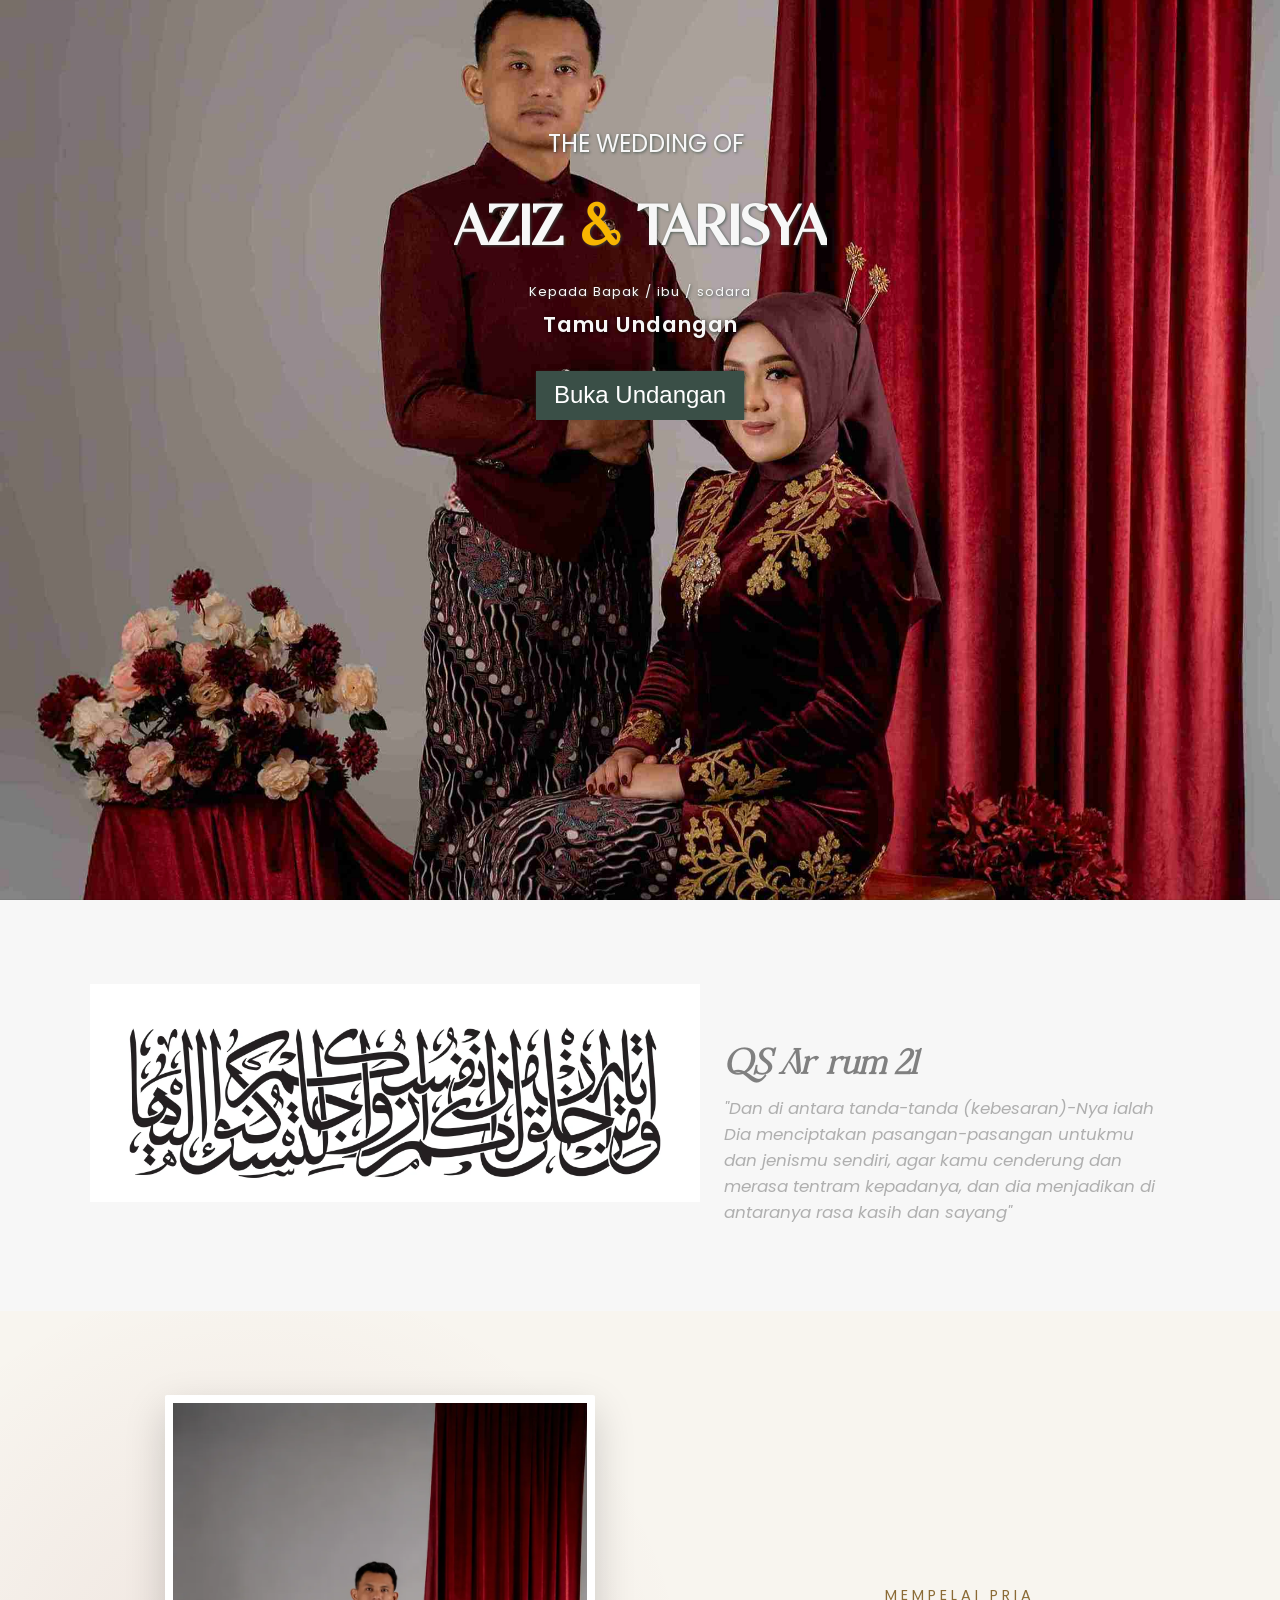
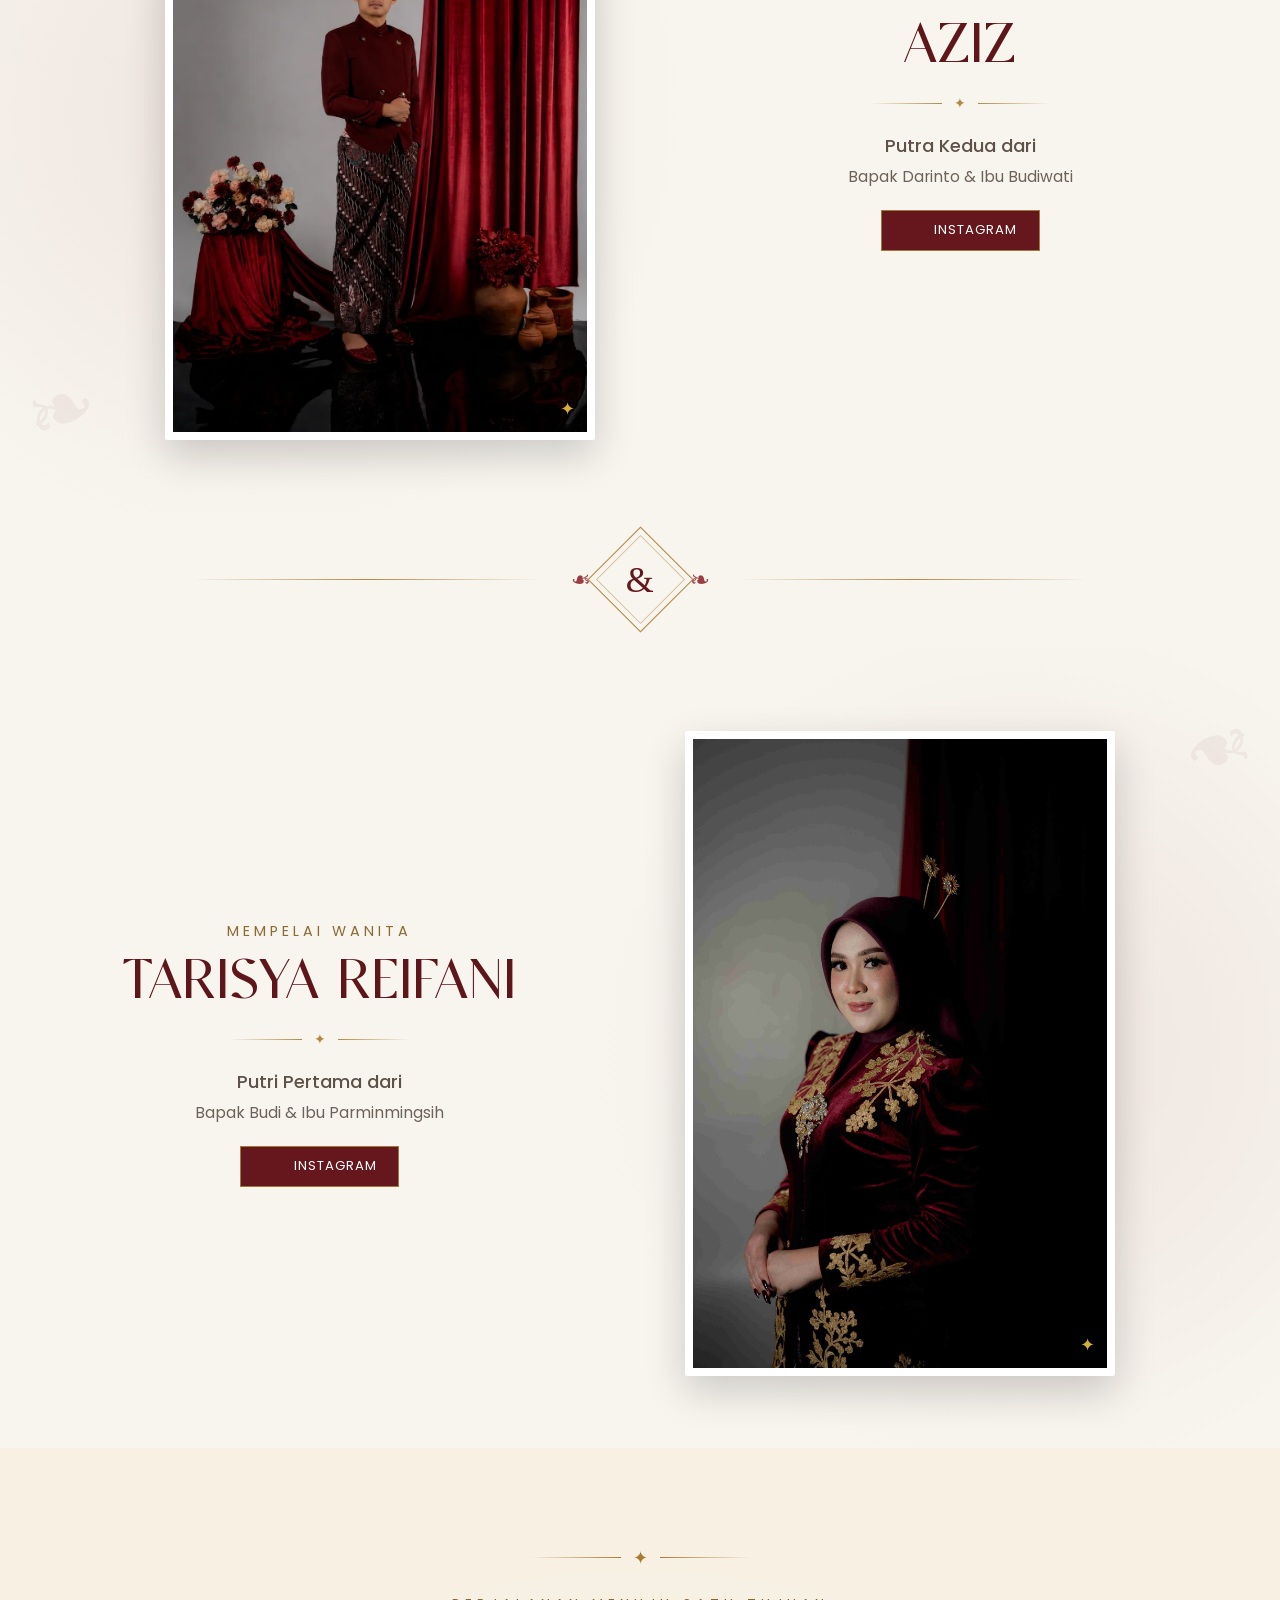
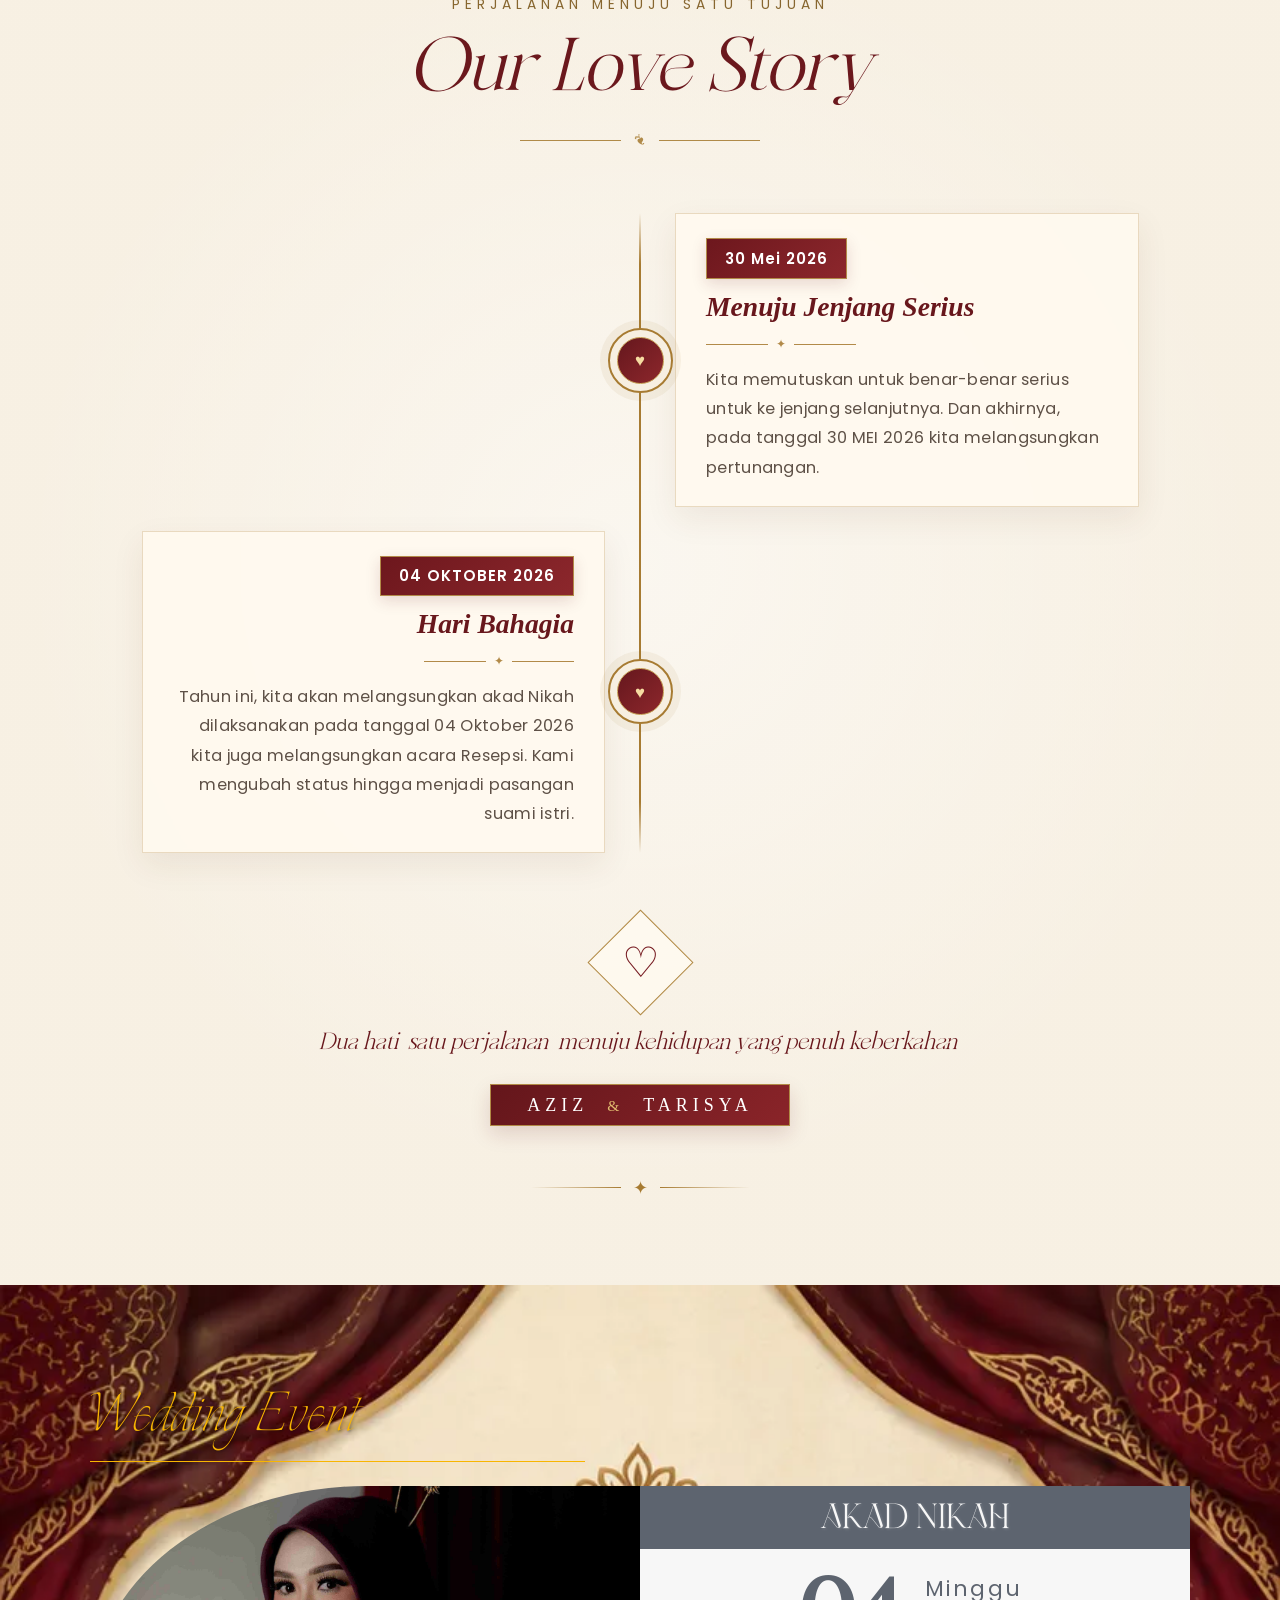
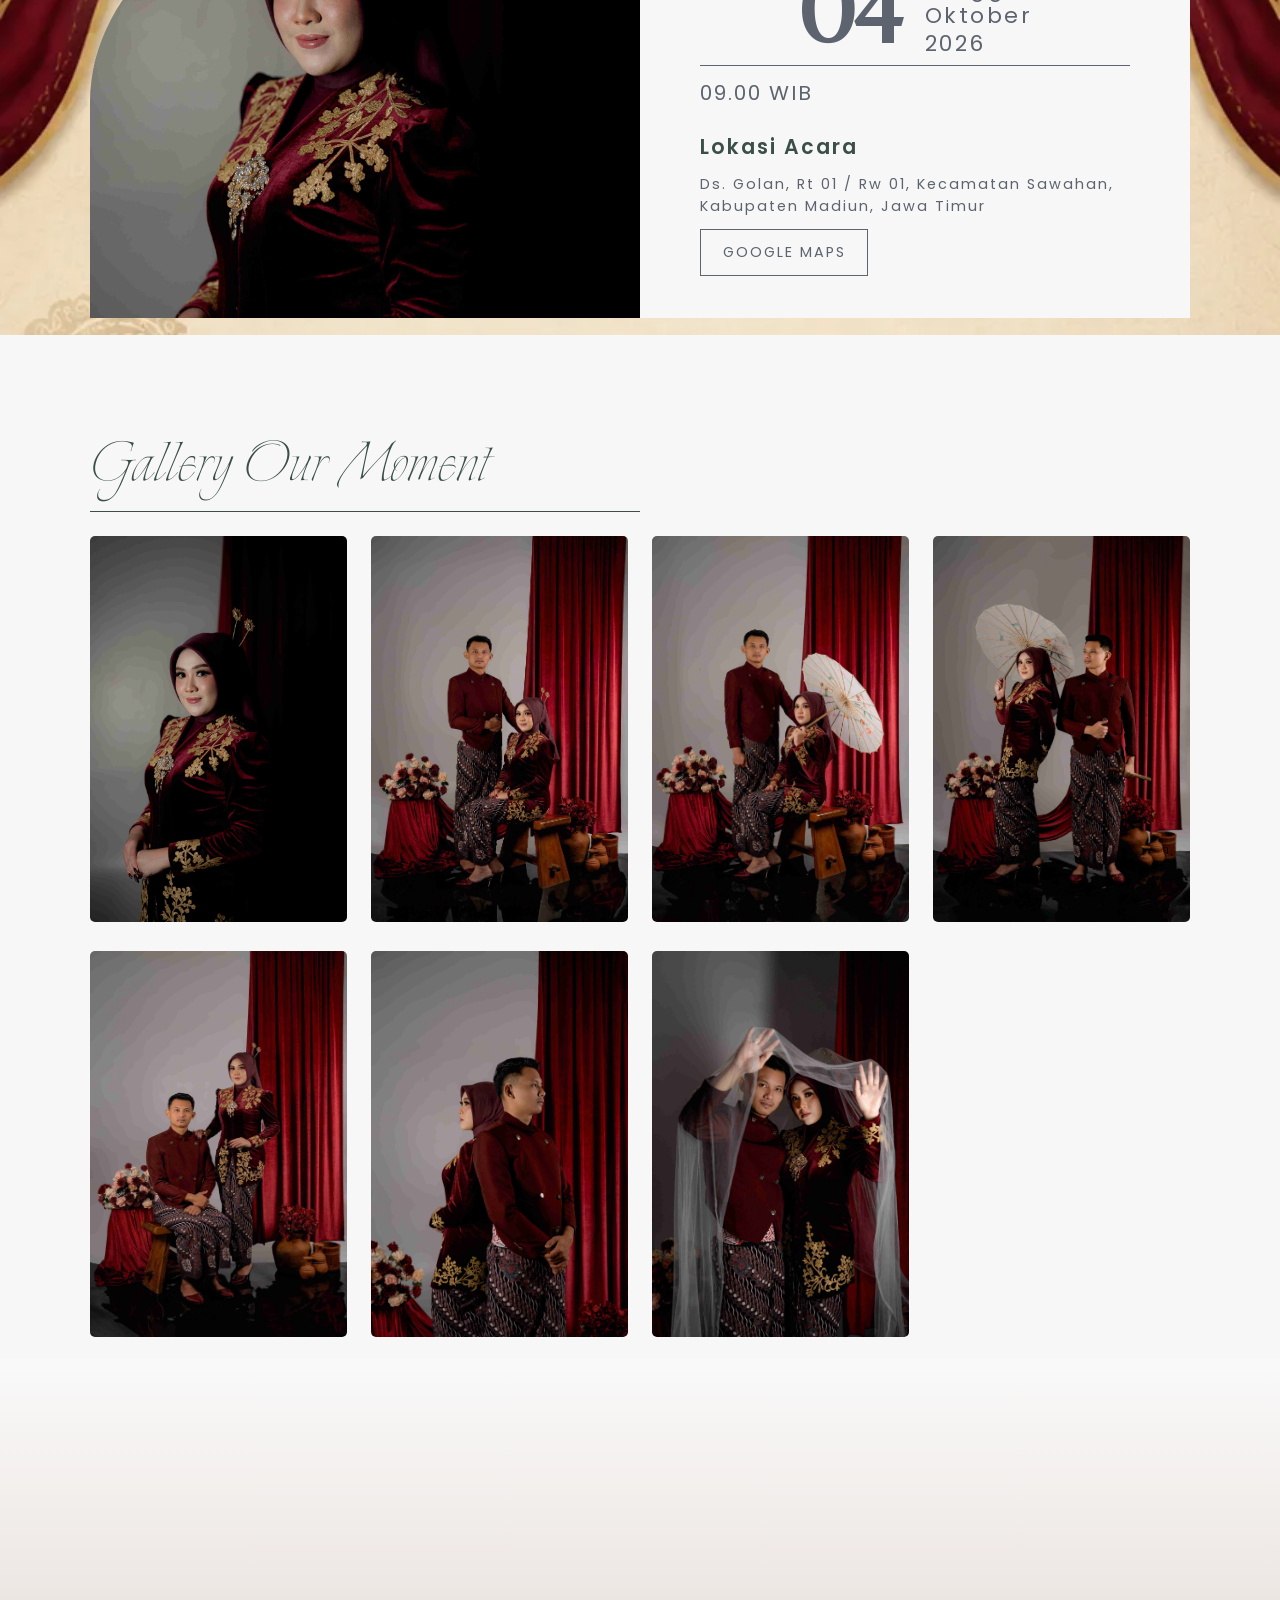
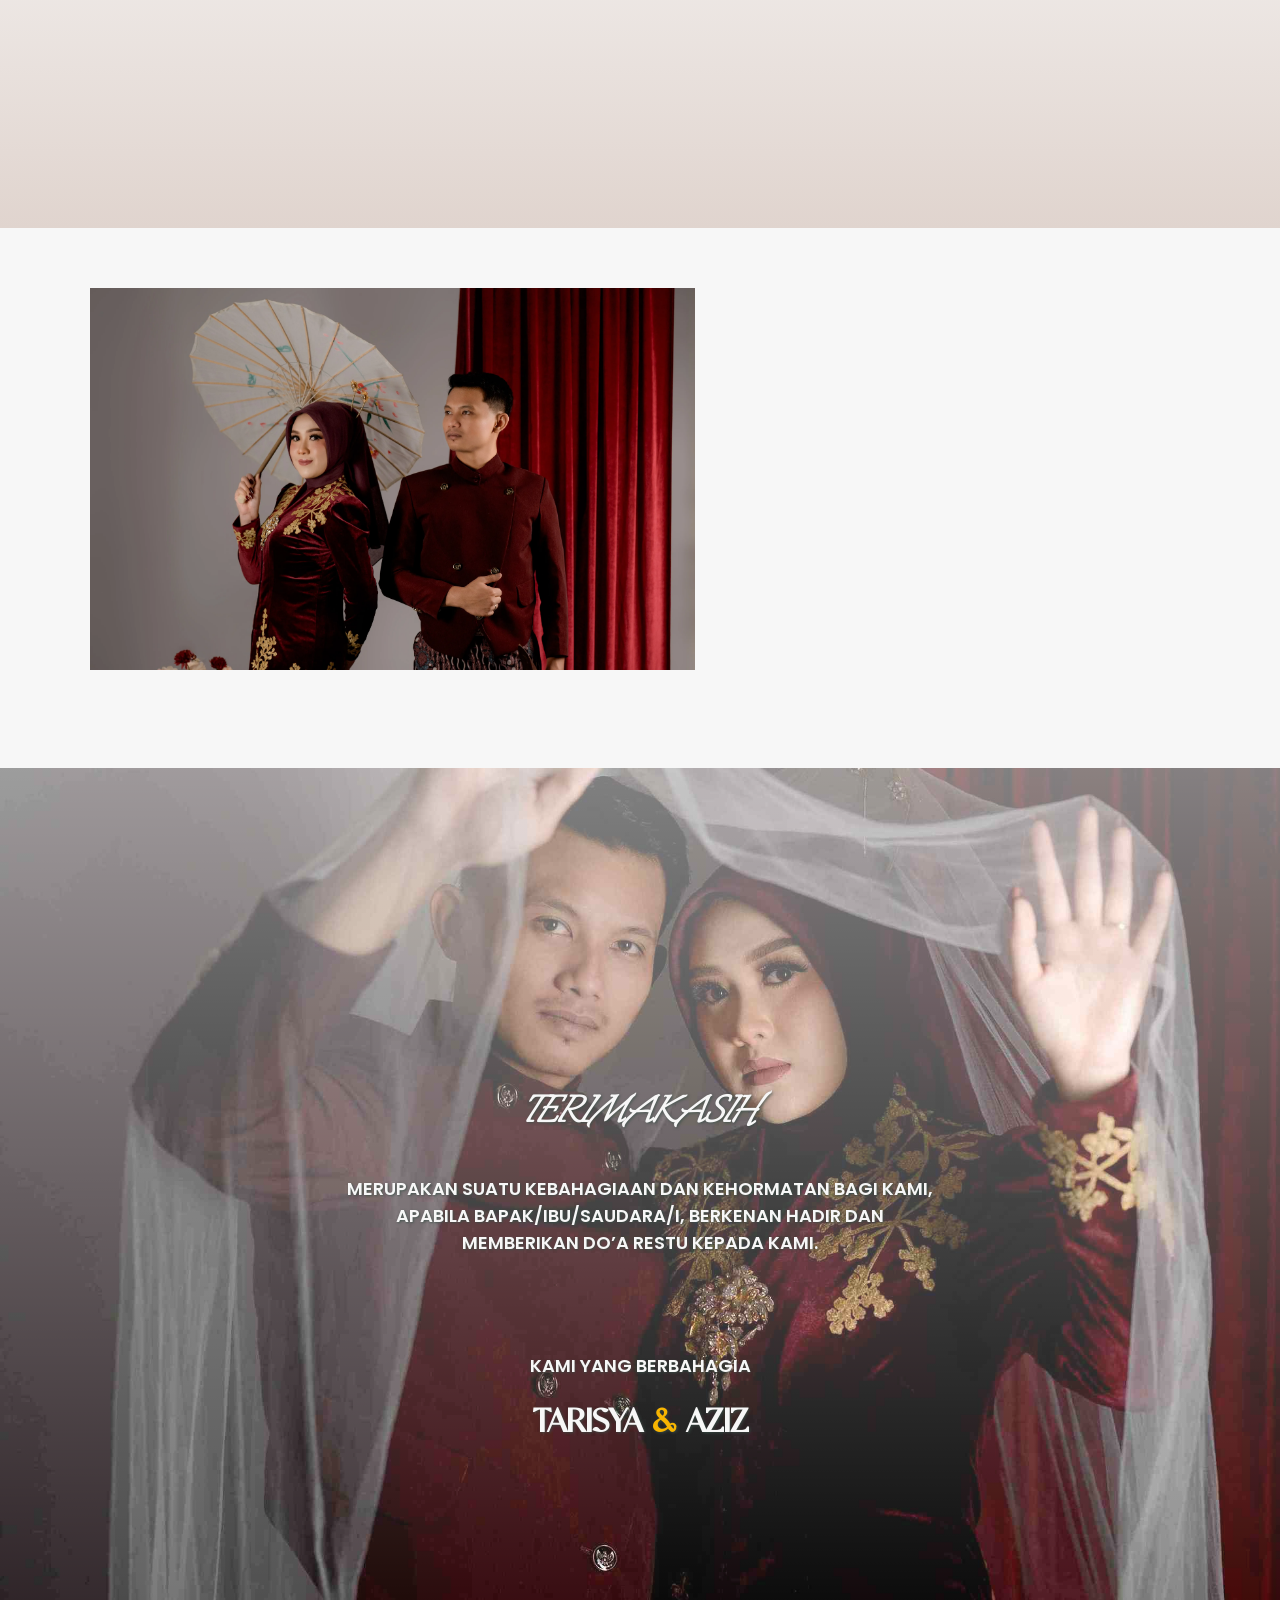
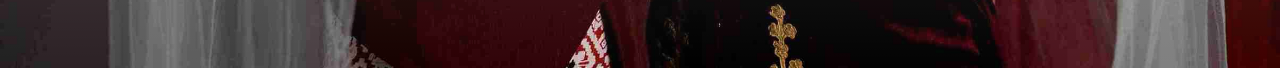
<file: index.html>
<!DOCTYPE html>
<html lang="en">
  <head>
    <meta charset="UTF-8" />
    <meta http-equiv="X-UA-Compatible" content="IE=edge" />
    <meta name="viewport" content="width=device-width, initial-scale=1.0" />
    <meta property="og:title" content="The Wedding OF : AZIZ & TARISYA">
    <meta property="og:description" content="">
    <meta property="og:type" content="website">

    <!-- my fonts -->
    <link href="https://fonts.googleapis.com/css2?family=Poppins:ital,wght@0,100;0,300;0,400;0,600;0,700;1,500&display=swap" rel="stylesheet" />
    <link href="https://fonts.googleapis.com/css2?family=Explora&display=swap" rel="stylesheet" />

    <!-- father icons -->
    <!-- <script src="https://unpkg.com/feather-icons"></script> -->

    <!-- my css -->
    <link rel="stylesheet" href="css/style.css" />
    <!-- Lightbox -->
    <link rel="stylesheet" href="css/lightbox.css">
    <title>The Wedding Of : AZIZ & TARISYA</title>
    <!-- toastr -->
    <link rel="stylesheet" href="assets/toastr/toastr.min.css">
    <!-- sweaatalert -->
    <link rel="stylesheet" href="assets/sweetalert2/sweetalert2.min.css">
    <!-- Aos -->
    <link rel="stylesheet" href="https://unpkg.com/aos@next/dist/aos.css" />
  </head>
  
  <body>

<!-- LOADING SCREEN -->
<div id="page-loader">
    <div class="loader-content">
        <div class="loader-ornament">✦</div>

        <h2>The Wedding Of</h2>

        <div class="loader-names">
            AZIZ <span>&</span> TARISYA
        </div>

        <div class="loader-line">
            <span></span>
        </div>

        <div class="loader-spinner"></div>

        <p>Menyiapkan undangan...</p>
    </div>
</div>

<div id="myPopup" class="popup">
  <div class="popup-container">
    <div class="popup-content">

      <h2
        class="example1"
        data-aos="fade-down"
        data-aos-delay="800"
      >
        The Wedding Of
      </h2>

      <h1
        data-aos="zoom-in"
        data-aos-delay="0"
        data-aos-duration="2000"
      >
        AZIZ <span>&</span> TARISYA
      </h1>

      <!-- PENERIMA UNDANGAN -->
      <div
        class="guest-name"
        data-aos="fade-up"
        data-aos-delay="500"
        data-aos-duration="1500"
      >
        <p id="guestGreeting">Kepada Bapak / ibu / sodara</p>

        <h3 id="guestName">
          
        </h3>
      </div>

      <button
        data-aos="fade-up"
        data-aos-delay="800"
        class="close"
      >
        <i
          data-feather="mail"
          style="vertical-align: middle;"
        ></i>
        Buka Undangan
      </button>

      <audio
        id="popupAudio"
        src="audio/utsmansong.mp3"
      ></audio>

    </div>
  </div>
</div>
      <div id="logo">
      </div>
    <!-- hero section start -->
    <section class="hero" id="home">
      <div class="slider">
        <img src="images/gallery/foto4.jpeg" alt="" class="slide">
        <img src="images/gallery/foto4.jpeg" alt="" class="slide">
        <img src="images/gallery/foto7.jpeg" alt="" class="slide">
      </div>
      <div class="content">
        <h4>The <span> Wedding Of</span></h4>
        <h1>AZIZ <span> &</span> TARISYA</h1>
        <a
  href="#"
  id="saveTheDate"
  class="save-date"
  title="Simpan tanggal ke Google Calendar"
>
  Save The Date | <span>04 . 10 . 2026</span>
</a>
        <div class="countdown" id="countdown">
          <div class="waktu">
            <h5 id="days"></h5>
            <p>Days</p>
          </div>
          <div class="waktu">
            <h5 id="hours"></h5>
            <p>Hours</p>
          </div>
          <div class="waktu">
            <h5 id="minutes"></h5>
            <p>Minutes</p>
          </div>
          <div class="waktu">
            <h5 id="seconds"></h5>
            <p>Seconds</p>
          </div>
        </div>
          
        <div class="scroll-indicator">

            <div class="mouse">

                <div class="mouse-wheel"></div>

            </div>

            <p>Scroll untuk melihat undangan</p>

            <div class="scroll-arrow">
                ↓
            </div>

        </div>

      </div>
    </section>
    <!-- hero section end -->

    <!-- section quran start -->
    <section class="quran" id="quran">
      <div class="row">
        <div class="quran-img" data-aos="zoom-in" data-aos-duration="2000">
          <img src="images/quran.webp" alt="quran" />
        </div>
        <div class="content">
          <h3 data-aos="fade-up" data-aos-delay="700" data-aos-duration="2000">QS Ar-rum 21</h3>
          <p data-aos="fade-up" data-aos-delay="1000" data-aos-duration="2000">"Dan di antara tanda-tanda (kebesaran)-Nya ialah Dia menciptakan pasangan-pasangan untukmu dan jenismu sendiri, agar kamu cenderung dan merasa tentram kepadanya, dan dia menjadikan di antaranya rasa kasih dan sayang"</p>
        </div>
      </div>
    </section>
     <!-- =========================
     MEMPELAI PRIA
========================= -->
<section class="about" id="about">

    <div class="about-row">

        <!-- FOTO PRIA -->
        <div class="about-img" data-aos="zoom-in-up" data-aos-duration="1500">
            <div class="photo-frame">
                <img
                    src="images/hero/mempelaipria.webp"
                    alt="Mempelai Pria"
                >
            </div>
        </div>

        <!-- INFORMASI PRIA -->
        <div class="about-content">

            <span
                class="role"
                data-aos="fade-up"
                data-aos-duration="1200"
            >
                Mempelai Pria
            </span>

            <h3
                data-aos="fade-up"
                data-aos-delay="200"
                data-aos-duration="1200"
            >
                AZIZ
            </h3>

            <div
                class="ornament-line"
                data-aos="fade-up"
                data-aos-delay="300"
            >
                <span></span>
                <i>✦</i>
                <span></span>
            </div>

            <p
                data-aos="fade-up"
                data-aos-delay="400"
            >
                Putra Kedua dari 
            </p>

            <span
                class="parents"
                data-aos="fade-up"
                data-aos-delay="500"
            >
                Bapak Darinto & Ibu Budiwati 
            </span>

            <a
                href="https://www.instagram.com/azizmahend?stkn=N3hpdXN0YnZoc3V2"
                target="_blank"
                class="cba"
                data-aos="fade-up"
                data-aos-delay="600"
            >
                <i data-feather="instagram"></i>
                Instagram
            </a>

        </div>

    </div>

</section>


<!-- =========================
     ORNAMEN PEMISAH
========================= -->
<div class="couple-divider">

    <div class="divider-line left"></div>

    <div class="divider-center">

        <span class="wayang-ornament">❧</span>

        <div class="love-symbol">
            <span>&</span>
        </div>

        <span class="wayang-ornament right">❧</span>

    </div>

    <div class="divider-line right"></div>

</div>


<!-- =========================
     MEMPELAI WANITA
========================= -->
<section class="about2" id="about2">

    <div class="about2-row">

        <!-- INFORMASI WANITA -->
        <div class="about2-content">

            <span
                class="role"
                data-aos="fade-up"
                data-aos-duration="1200"
            >
                Mempelai Wanita
            </span>

            <h3
                data-aos="fade-up"
                data-aos-delay="200"
                data-aos-duration="1200"
            >
                TARISYA REIFANI
            </h3>

            <div
                class="ornament-line"
                data-aos="fade-up"
                data-aos-delay="300"
            >
                <span></span>
                <i>✦</i>
                <span></span>
            </div>

            <p
                data-aos="fade-up"
                data-aos-delay="400"
            >
                Putri Pertama dari 
            </p>

            <span
                class="parents"
                data-aos="fade-up"
                data-aos-delay="500"
            >
                Bapak Budi & Ibu Parminmingsih
            </span>

            <a
                href="https://www.instagram.com/tarisya.rp?stkn=MWlhMXc3ZmlzZjJ5dQ=="
                target="_blank"
                class="cba"
                data-aos="fade-up"
                data-aos-delay="600"
            >
                <i data-feather="instagram"></i>
                Instagram
            </a>

        </div>


        <!-- FOTO WANITA -->
        <div
            class="about2-img"
            data-aos="zoom-in-up"
            data-aos-duration="1500"
        >
            <div class="photo-frame">
                <img
                    src="images/gallery/foto1.jpeg"
                    alt="Mempelai Wanita"
                >
            </div>
        </div>

    </div>

</section>

    <!-- =========================
     OUR LOVE STORY
========================= -->
<section class="story" id="story">

    <!-- Ornamen atas -->
    <div class="story-top-ornament">
        <span></span>
        <i>✦</i>
        <span></span>
    </div>

    <!-- Judul -->
    <div class="story-header" data-aos="zoom-in" data-aos-duration="1500">

        <span class="story-subtitle">
            Perjalanan Menuju Satu Tujuan
        </span>

        <h2>Our Love Story</h2>

        <div class="story-title-ornament">
            <span></span>
            <i>❧</i>
            <span></span>
        </div>

    </div>


    <!-- Timeline -->
    <div class="story-timeline">
        <!-- CERITA 2 -->
        <div class="story-item story-right">

            <div class="story-content" data-aos="fade-left"
                data-aos-duration="1200">

                <div class="story-date">
                    30 Mei 2026
                </div>

                <h3>Menuju Jenjang Serius</h3>

                <div class="story-ornament">
                    <span></span>
                    <i>✦</i>
                    <span></span>
                </div>

                <p>
                    Kita memutuskan untuk benar-benar serius
                    untuk ke jenjang selanjutnya. Dan akhirnya,
                    pada tanggal 30 MEI 2026 kita
                    melangsungkan pertunangan.
                </p>

            </div>

            <div class="story-point">
                <span>♥</span>
            </div>

        </div>



        <!-- CERITA 3 -->
        <div class="story-item story-left">

            <div
                class="story-content"
                data-aos="fade-right"
                data-aos-duration="1200"
            >

                <div class="story-date">
                    04 OKTOBER 2026
                </div>

                <h3>Hari Bahagia</h3>

                <div class="story-ornament">
                    <span></span>
                    <i>✦</i>
                    <span></span>
                </div>

                <p>
                    Tahun ini, kita akan melangsungkan akad Nikah dilaksanakan pada tanggal 04 Oktober 2026 kita
                    juga melangsungkan acara Resepsi.
                    Kami mengubah status hingga menjadi pasangan
                    suami istri.
                </p>

            </div>

            <div class="story-point">
                <span>♥</span>
            </div>

        </div>

    </div>



    <!-- Penutup -->
    <div
        class="story-footer"
        data-aos="fade-up"
        data-aos-duration="1500"
    >

        <div class="story-heart">
            <span>♡</span>
        </div>

        <p>
            Dua hati, satu perjalanan,
            menuju kehidupan yang penuh keberkahan.
        </p>

        <div class="story-names">
            AZIZ <span>&</span> TARISYA
        </div>

    </div>


    <!-- Ornamen bawah -->
    <div class="story-bottom-ornament">
        <span></span>
        <i>✦</i>
        <span></span>
    </div>

</section>
    <!-- section Story end -->

    <section class="bg-event">
      <main class="event" id="date">
        <h2 data-aos="fade-right">Wedding <span>Event</span></h2>
  
        <div class="card" data-aos="fade-up-right" data-aos-delay="1000" data-aos-duration="1000">
          <div class="box-img">
            <div class="slider-img">
              <img src="images/gallery/foto1.jpeg" class="event-img" />
              <img src="images/hero/bagroundgift.webp"alt="" class="event-img" />
              <img src="images/hero/bagroundakad1.jpeg" class="event-img" />
              
            </div>
          </div>
          <div class="box-date">
            <div class="title-event">
              <h3>Akad Nikah</h3>
            </div>
            <div class="date-event"> 
              <div class="tgl">
                <h4>04</h4>
              </div>
              <div class="detail">
                <h5>Minggu</h5>
                <h5>Oktober</h5>
                <h5>2026</h5>
              </div>

              <div class="jam">
                <p><i data-feather="clock" style="color: #000;"></i> 09.00 WIB </p>
                <div class="lokasi">
                  <h5>Lokasi Acara</h5>
                  <h5></h5>
                  <p>Ds. Golan, Rt 01 / Rw 01, Kecamatan Sawahan, Kabupaten Madiun, Jawa Timur</p>
                  <a href="https://maps.app.goo.gl/xqVfcMwuaPLgPDEY7" target="_blank" class="cbt">Google Maps</a>
               </div>
              </div>
           </div>
        </div>
      </main>
    </section>
    <!-- end Event Section-->

    <!-- Start Galley Section -->
     <div class="bg-gallery">
      <section class="gallery" id="gallery">
        <h2 data-aos="fade-right">Gallery Our Moment</h2>

        <div class="container">
          <div class="img-gallery">
            <a href="images/gallery/foto1.jpeg" data-lightbox="models" data-title="Caption1">
              <img src="images/gallery/foto1.jpeg" alt="" class="img">
            </a>
            <a href="images/gallery/foto2.jpeg" data-lightbox="models" data-title="Caption2">
              <img src="images/gallery/foto2.jpeg" alt="" class="img">
            </a>
            <a href="images/gallery/foto3.jpeg" data-lightbox="models" data-title="Caption3">
              <img src="images/gallery/foto3.jpeg" alt="" class="img">
                        <a href="images/gallery/foto4.jpeg" data-lightbox="models" data-title="Caption1">
              <img src="images/gallery/foto4.jpeg" alt="" class="img">
            </a>
            <a href="images/gallery/foto4.jpeg" data-lightbox="models" data-title="Caption2">
              <img src="images/gallery/foto5.jpeg" alt="" class="img">
            </a>
            <a href="images/gallery/foto6.jpeg" data-lightbox="models" data-title="Caption3">
              <img src="images/gallery/foto6.jpeg" alt="" class="img">
            </a>
            </a>
            <a href="images/gallery/foto7.JPG" data-lightbox="models" data-title="Caption4">
              <img src="images/gallery/foto7.jpeg" alt="" class="img">
            </a>
        
          </div>
        </div>
      </section>
    </div>
    <!-- End Galley Section-->
    <!-- Start Wedding gift -->
    <section class="gift" id="gift">
      <h2 data-aos="fade-down" >Wedding Gift</h2>
      <p data-aos="fade-up" data-aos-delay="0">Bagi bapak/ibu/saudara/i yang ingin mengirimkan hadiah pernikahan dapat melalui virtual account atau e-wallet di bawah ini:</p>
      <div class="buttom" data-aos="fade-up" >
        <a class="rekening" id="show-cards"> Kilk Disini <i data-feather="arrow-right" style="vertical-align: middle"></i></a>
      </div>
      <div class="card-container" id="card-container">
        <div class="card">
          <h3>MANDIRI</h3>
          <h5 id="textSalin2">1710010771130</h5>
          <p id="yani">TARISYA REIFANI</p>
          <button class="salin" onclick="noYani()" id="show-cards"> <i data-feather="copy" style="vertical-align: middle"></i> Salin No.Dana </button>
        </div>
    
      </div>
    </section>

<section class="rsvp">
  <div class="row">

    <img
      src="images/hero/bagroundgift.webp"
      alt=""
      class="rsvp-img"
    >

    <div class="message" data-aos="fade-down">

      <form id="formMessage">

        <div class="input-group">
          <input
            type="text"
            name="nama"
            placeholder="Nama"
            autocomplete="off"
            required
          >
        </div>

        <div class="input-group">
          <input
            type="text"
            name="hubungan"
            placeholder="Hubungan (Saudara, Teman Kerja, Teman Sekolah)"
            autocomplete="off"
            required
          >
        </div>

        <div class="input-group">
          <textarea
            cols="30"
            rows="10"
            name="pesan"
            placeholder="Berikan Ucapan & Doa Terbaik Untuk kedua Mempelai"
            required
          ></textarea>
        </div>

        <button
          type="submit"
          class="btn"
        >
          Send
          <i
            data-feather="arrow-right"
            style="vertical-align: middle"
          ></i>
        </button>

      </form>


      <!-- UCAPAN DARI GOOGLE SPREADSHEET -->

      <div
        class="container-card"
        data-aos="fade-up"
      >

        <div class="card-message">
        </div>

      </div>

    </div>

  </div>
</section>
    <!-- End RSVP -->

    <!-- Start Doa -->
    <section class="doa" id="home">
  
      <div class="content">
        <h1 >TerimaKasih</h1>
        <h4>Merupakan suatu kebahagiaan dan kehormatan bagi kami, apabila Bapak/Ibu/Saudara/i, berkenan hadir dan memberikan do’a restu kepada kami.</h4>
        <h4 style="margin-top: 8rem;" >KAMI YANG BERBAHAGIA</h4>
        <h3 >TARISYA <span>&</span> AZIZ</h3>
      </div>
    </section> 
    <!-- End Doa -->


    <!-- father icons -->  
    <!-- <script>
      feather.replace();
    </script> -->
    <!-- jquery -->
    <script src="js/jquery.js"></script>
    <!-- arctext -->
    <script src="js/script.js"></script>
    <!-- Lihgtbox js -->
    <script src="js/lightbox-plus-jquery.js"></script>
    <!-- Message Strorage -->
    <script src="js/messenger.js"></script>
    <!-- untuk memanggil API -->
    <script src="js/api.js"></script>
    <!-- toastr -->
    <script src="assets/toastr/toastr.min.js"></script>
    <!-- Aos -->
    <script src="https://unpkg.com/aos@next/dist/aos.js"></script>
    <!-- arctext -->
    <script src="assets/Arctext/js/jquery.arctext.js"></script>
    <!-- sweetalert -->
    <script src="assets/sweetalert2/sweetalert2.all.min.js"></script>
    <!-- Loader Js -->
     <script src="js/loader.js"></script>


    <script src="js/database.js"></script>
<script src="js/calender.js"></script>

     <!-- <script src="js/database.js"></script> -->
    <script>
       
        const gallery = document.querySelectorAll('.img');

        gallery.forEach((img, i) => {
            img.dataset.aos = 'fade-down';
            img.dataset.aosDelay = i * 100;
        });
        AOS.init({
          duration: 1500,
          once: true
        });
      </script>
      
     
  </body>
</html>
</file>
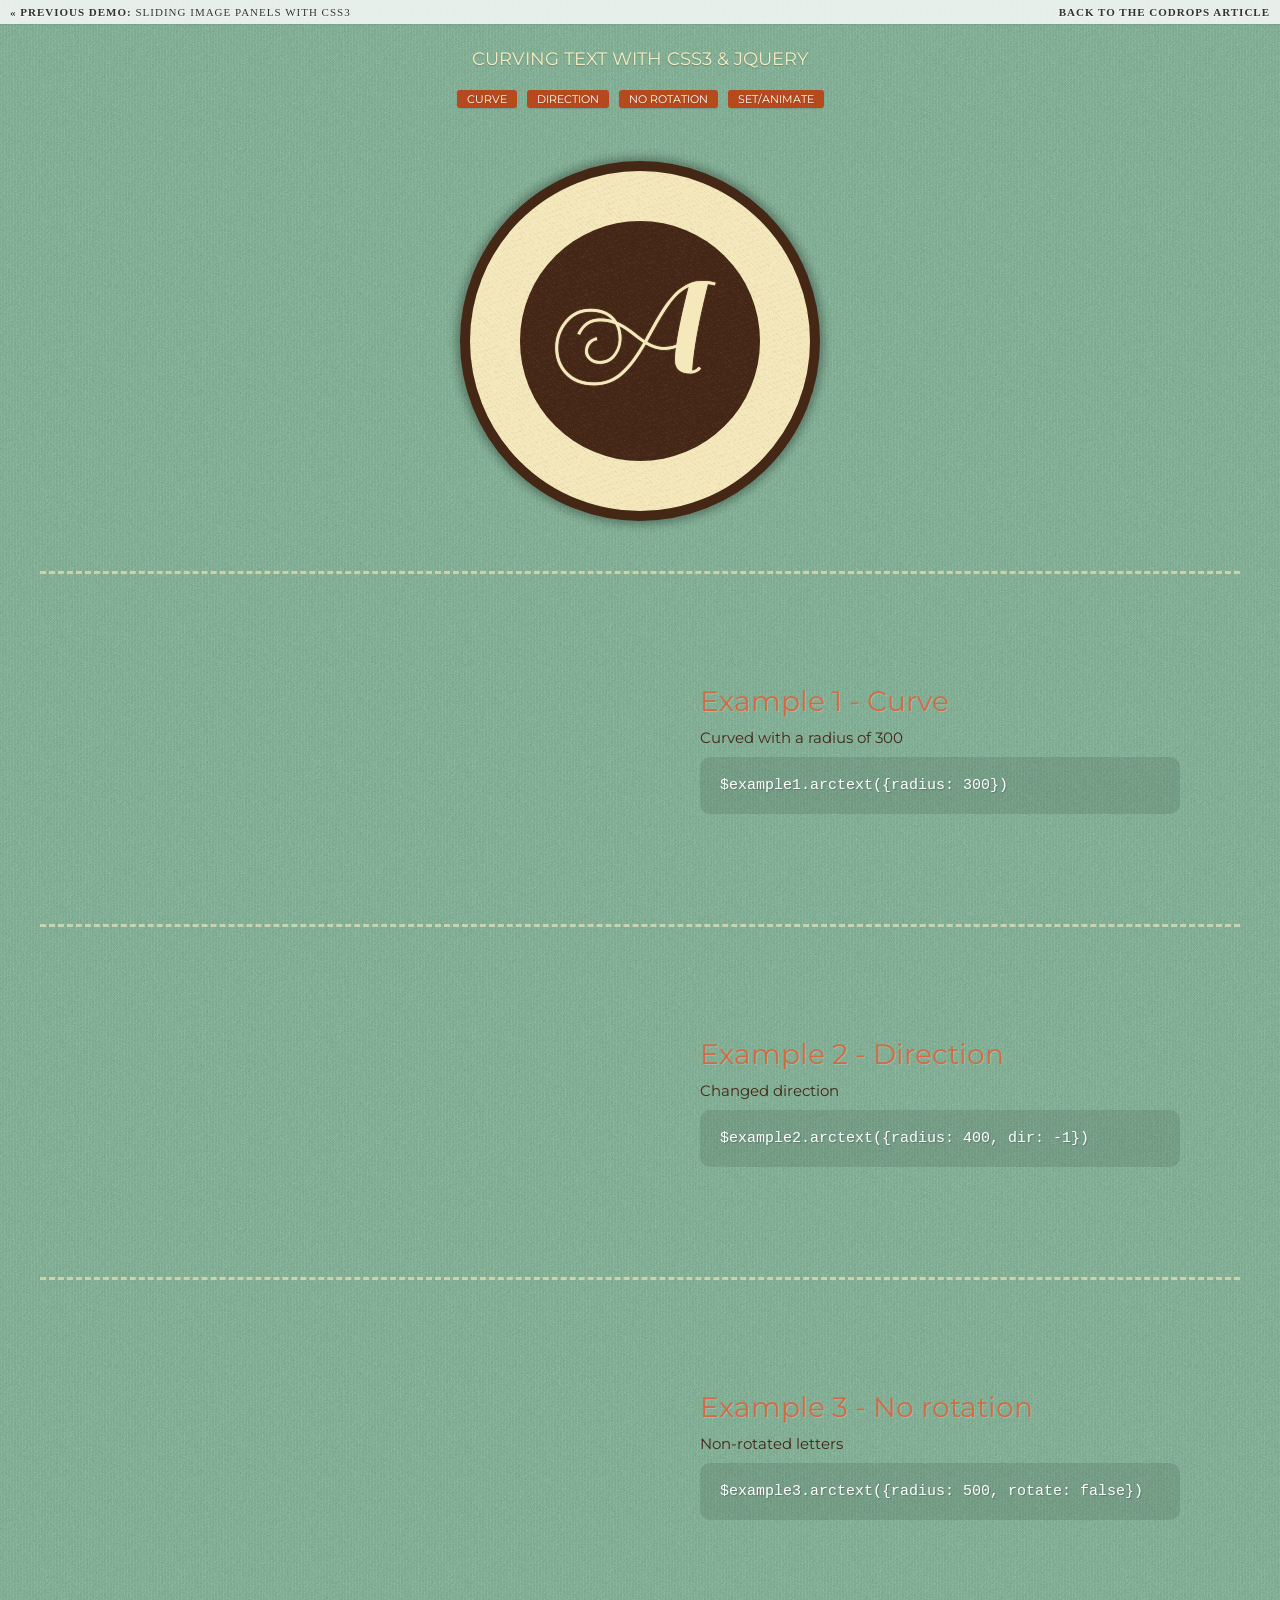
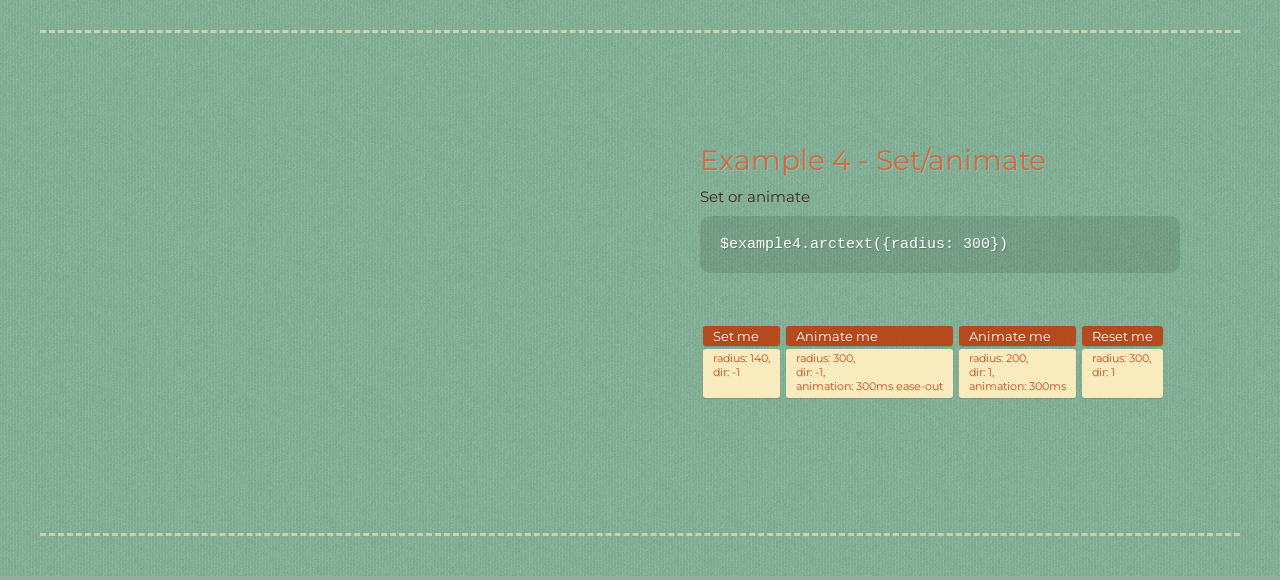
<file: assets/Arctext/index.html>
<!DOCTYPE html>
<html lang="en">
    <head>
		<meta charset="UTF-8" />
        <meta http-equiv="X-UA-Compatible" content="IE=edge,chrome=1"> 
        <!-- <title>Arctext.js - Curving text with CSS3 and jQuery</title> -->
        <meta name="viewport" content="width=device-width, initial-scale=1.0"> 
        <meta name="description" content="Arctext.js - Curving text with CSS3 and jQuery" />
        <meta name="keywords" content="arc, letters, words, rotate, warp, circle, curve, along, path, jquery, css3, transform" />
        <meta name="author" content="Codrops" />
        <!-- <link rel="shortcut icon" href="../favicon.ico">  -->
        <link rel="stylesheet" type="text/css" href="css/demo.css" />
        <link rel="stylesheet" type="text/css" href="css/style.css" />
		<link href='http://fonts.googleapis.com/css?family=Montserrat|Sail|Concert+One' rel='stylesheet' type='text/css' />
    </head>
    <body>
        <div class="container">
			<!-- Codrops top bar -->
            <div class="codrops-top">
                <a href="http://tympanus.net/Tutorials/CSS3SlidingImagePanels/">
                    <strong>&laquo; Previous Demo: </strong>Sliding Image Panels with CSS3
                </a>
                <span class="right">
                    <a href="http://tympanus.net/codrops/2012/01/24/arctext-js-curving-text-with-css3-and-jquery/">
                        <strong>Back to the Codrops Article</strong>
                    </a>
                </span>
                <div class="clr"></div>
            </div><!--/ Codrops top bar -->
			<header>
				<h1 id="headline">Arctext.js</h1>
				<h2>Curving text with CSS3 &amp; jQuery</h2>
				<p class="codrops-demos">
					<a href="#sub1">Curve</a>
					<a href="#sub2">Direction</a>
					<a href="#sub3">No rotation</a>
					<a href="#sub4">Set/animate</a>
				</p>
			</header>
			<section class="main">				
				<div id="arc-wrapper" class="arc-wrapper">
					<h3>Just &diams; bend &diams; your &diams; text</h3>
					<h4>ABCDEFG</h4>
				</div>
			</section>
			<section class="sub" id="sub1">
				<div class="example">
					<h3 id="example1">I wanna be curved</h3>
				</div>
				<div class="code">
					<h4>Example 1 - Curve</h4>
					<p>Curved with a radius of 300</p>
					<code>$example1.arctext({radius: 300})</code>
				</div>
				<div class="clr"></div>
			</section>
			<section class="sub" id="sub2">
				<div class="example">
					<h3 id="example2">I wanna be different</h3>
				</div>
				<div class="code">
					<h4>Example 2 - Direction</h4>
					<p>Changed direction</p>
					<code>$example2.arctext({radius: 400, dir: -1})</code>
				</div>
				<div class="clr"></div>
			</section>
			<section class="sub" id="sub3">
				<div class="example">
					<h3 id="example3">I have straight letters</h3>
				</div>
				<div class="code">
					<h4>Example 3 - No rotation</h4>
					<p>Non-rotated letters</p>
					<code>$example3.arctext({radius: 500, rotate: false})</code>
				</div>
				<div class="clr"></div>
			</section>
			<section class="sub" id="sub4">
				<div class="example">
					<h3 id="example4">See me change</h3>
				</div>
				<div class="code">
					<h4>Example 4 - Set/animate</h4>
					<p>Set or animate</p>
					<code>$example4.arctext({radius: 300})</code>
					<p class="buttons">
						<a id="button_set" href="#"><span>Set me</span><span>radius: 140,<br /> dir: -1</span></a>
						<a id="button_anim1" href="#"><span>Animate me</span><span>radius: 300,<br /> dir: -1,<br /> animation: 300ms ease-out</span></a>
						<a id="button_anim2" href="#"><span>Animate me</span><span>radius: 200,<br /> dir: 1,<br /> animation: 300ms</span></a>
						<a id="button_reset" href="#"><span>Reset me</span><span>radius: 300,<br /> dir: 1</span></a>
					</p>
				</div>
				<div class="clr"></div>
			</section>
			<div class="clr"></div>
        </div>
		<script type="text/javascript" src="http://ajax.googleapis.com/ajax/libs/jquery/1.7.1/jquery.min.js"></script>
		<script type="text/javascript" src="js/jquery.arctext.js"></script>
		<script type="text/javascript" src="http://www.google.com/jsapi"></script>
		<script type="text/javascript">
			var $headline = $('#headline').hide();
		
			var $word1		= $('#arc-wrapper').find('h3').hide();
			var $word2		= $('#arc-wrapper').find('h4').hide();
			
			var $example1	= $('#example1').hide();
			var $example2	= $('#example2').hide();
			var $example3	= $('#example3').hide();
			var $example4	= $('#example4').hide();
			
			google.load('webfont','1');
			
			google.setOnLoadCallback(function() {
				WebFont.load({
					google		: {
						families	: ['Montserrat','Concert One']
					},
					fontactive	: function(fontFamily, fontDescription) {
						init();
					},
					fontinactive	: function(fontFamily, fontDescription) {
						init();
					}
				});
			});
			
			function init() {
			
				$headline.show().arctext({radius: 400});
					
				$word1.show().arctext();
				$word2.show().arctext({radius: 148, dir: -1});
				
				$example1.show().arctext({radius: 300});
				$example2.show().arctext({radius: 400, dir: -1});
				$example3.show().arctext({radius: 500, rotate: false});
				$example4.show().arctext({radius: 300});
				
				$('#button_set').on('click', function() {
					$example4.arctext('set', {
						radius		: 140,
						dir			: -1
					});
					return false;
				});
				$('#button_anim1').on('click', function() {
					$example4.arctext('set', {
						radius		: 300, 
						dir			: -1,
						animation	: {
							speed	: 300,
							easing  : 'ease-out'
						}
					});
					return false;
				});
				$('#button_anim2').on('click', function() {
					$example4.arctext('set', {
						radius		: 200, 
						dir			: 1, 
						animation	: {
							speed	: 300
						}
					});
					return false;
				});
				$('#button_reset').on('click', function() {
					$example4.arctext('set', {
						radius		: 300, 
						dir			: 1
					});
					return false;
				});
			
			};
		</script/>
    </body>
</html>
</file>
<file: css/style.css>
@import url("https://fonts.googleapis.com/css2?family=Explora&display=swap");
@import url("https://fonts.googleapis.com/css2?family=Explora&family=Poppins:ital,wght@0,100;0,300;0,400;0,600;0,700;1,700&display=swap");

/* My FONTS */
@font-face {
  font-family: analogue;
  font-weight: normal;
  font-style: normal;
  src: url("../fonts/Analogue.woff2") format("woff2");
  font-display: swap;
}
@font-face {
  font-family: power;
  font-weight: normal;
  font-style: normal;
  src: url("../fonts/power.woff2") format("woff2");
  font-display: swap;
}
/* Start Custom Fonts CSS */


/* =====================================================
   LOADING SCREEN
===================================================== */

#page-loader {
    position: fixed;
    top: 0;
    left: 0;

    width: 100%;
    height: 100vh;

    background: #000;

    display: flex;
    justify-content: center;
    align-items: center;

    z-index: 999999;

    opacity: 1;
    visibility: visible;

    transition:
        opacity 0.8s ease,
        visibility 0.8s ease;
}


/* Saat loading selesai */
#page-loader.hide {
    opacity: 0;
    visibility: hidden;
    pointer-events: none;
}


/* Konten */
.loader-content {
    width: 90%;
    max-width: 350px;

    text-align: center;

    color: #d4af37;
}


/* Ornamen */
.loader-ornament {
    font-size: 25px;

    margin-bottom: 15px;

    animation: loaderRotate 2s linear infinite;
}


/* Judul */
.loader-content h2 {
    margin: 0;

    font-family: "Explora", serif;

    font-size: 30px;

    font-weight: 400;
}


/* Nama */
.loader-names {
    margin-top: 12px;

    color: white;

    font-family: "Poppins", sans-serif;

    font-size: 14px;

    letter-spacing: 4px;
}

.loader-names span {
    color: #d4af37;

    margin: 0 5px;
}


/* Garis */
.loader-line {
    width: 160px;

    height: 1px;

    margin: 25px auto;

    background: rgba(212, 175, 55, 0.25);

    overflow: hidden;
}

.loader-line span {
    display: block;

    width: 60px;

    height: 100%;

    background: #d4af37;

    animation: loaderLine 1.5s infinite ease-in-out;
}


/* Spinner */
.loader-spinner {
    width: 30px;
    height: 30px;

    margin: 0 auto 15px;

    border-radius: 50%;

    border: 2px solid rgba(212, 175, 55, 0.2);

    border-top-color: #d4af37;

    animation: loaderSpin 0.8s linear infinite;
}


/* Text */
.loader-content p {
    margin: 0;

    color: rgba(255, 255, 255, 0.7);

    font-family: "Poppins", sans-serif;

    font-size: 11px;

    letter-spacing: 1px;
}


/* =====================================================
   ANIMATION
===================================================== */

@keyframes loaderSpin {

    from {
        transform: rotate(0deg);
    }

    to {
        transform: rotate(360deg);
    }

}


@keyframes loaderRotate {

    from {
        transform: rotate(0deg);
    }

    to {
        transform: rotate(360deg);
    }

}


@keyframes loaderLine {

    0% {
        transform: translateX(-70px);
    }

    50% {
        transform: translateX(170px);
    }

    100% {
        transform: translateX(170px);
    }

}

/* MY CSS VARIABLE */
:root {
  --explora: "Explora", cursive;
  --poppins: "Poppins", sans-serif;

  /* COLORS */
  --dark-100: #3a4f47;
  --dark-75: #5d646f;
  --gray-100: #808080;
  --gray-50: #afafaf;
  --gray-25: #e1e1e1;

  --bg: #f7f7f7;
  --warning: #f8b501;
}

* {
  margin: 0;
  padding: 0;
  box-sizing: border-box;
  outline: none;
  border: none;
  text-decoration: none;
}

body {
  font-family: var(--poppins);
  background: var(--bg);
}

/* Gaya untuk popup */
.popup {
  display: none; /* Mulai dengan mengatur popup menjadi tersembunyi */
  align-items: center;
  position: fixed;
  z-index: 9999;
  left: 0;
  top: 0;
  width: 100%;
  height: 100%;
  overflow: auto;
  background-color: rgba(0, 0, 0, 0.5);
  background-image: url(../images/gallery/foto2.jpeg);
  background-size: cover;
  background-position: center; /* Latar belakang transparan */
  min-height: 100vh;
  transition: transform 4s ease, opacity 4s ease;
}

/* Gaya untuk konten popup */
.popup-container {
  display: flex;
  justify-content: center;
  align-items: center;
  padding-top: 7rem;
  margin: 5rem auto;
}
.popup-content {
  display: flex;
  align-items: center;
  justify-content: center;
  flex-direction: column;
  text-align: center;
  overflow: hidden;
}

.popup-content .example1 {
  font-size: 2em;
  color: var(--bg);
  text-shadow: 1px 1px 3px rgba(58, 79, 71, 0.8);
  font-weight: normal;
  text-transform: uppercase;
  margin-bottom: 3rem;
}

.popup-content h1 {
  font-size: 5em;
  font-weight: 700;
  color: var(--bg);
  text-shadow: 1px 1px 3px rgba(58, 79, 71, 0.8);
  text-transform: uppercase;
  font-family: analogue, Sans-Serif;
  margin-bottom: 3rem;
  letter-spacing: 1px;
}
.popup-content h1 span {
  color: var(--warning);
}

/* =====================================================
   NAMA PENERIMA UNDANGAN
   ===================================================== */

.guest-name {
  text-align: center;
  margin-top: -1rem;
  margin-bottom: 2.5rem;
  color: var(--bg);
  text-shadow: 1px 1px 3px rgba(58, 79, 71, 0.8);
}

/* Tulisan Kepada Yth. */

.guest-name p {
  margin: 0 0 0.5rem;
  font-family: var(--poppins);
  font-size: 1.1rem;
  font-weight: 400;
  letter-spacing: 1px;
  color: var(--bg);
}

/* Nama penerima */

.guest-name h3 {
  margin: 0;

  font-family: var(--poppins);
  font-size: 1.8rem;
  font-weight: 600;

  color: var(--bg);

  letter-spacing: 1px;

  text-shadow: 1px 1px 4px rgba(0, 0, 0, 0.8);
}


/* =====================================================
   RESPONSIVE MOBILE
   ===================================================== */

@media (max-width: 768px) {

  .guest-name {
    margin-top: -1rem;
    margin-bottom: 2rem;
  }

  .guest-name p {
    font-size: 0.95rem;
  }

  .guest-name h3 {
    font-size: 1.4rem;
  }

}



/* =====================================================
   LOCK SCROLL POPUP / TEKS HALAMAN DEPAN
   ===================================================== */

.popup {
  overflow: hidden !important;
  height: 100dvh;
  max-height: 100dvh;
  touch-action: none;
}

.popup-container {
  height: 100dvh;
  max-height: 100dvh;
  overflow: hidden;
  touch-action: none;

  /* POSISI TEKS */
  align-items: flex-start;
  padding-top: 14vh;
}

.popup-content {
  overflow: hidden;
  max-height: 100dvh;
  touch-action: none;
}

/* Mencegah teks bergeser */
.popup-content h1,
.popup-content h2,
.popup-content p,
.popup-content h3 {
  overflow: hidden;
  user-select: none;
  -webkit-user-select: none;
}


/* =====================================================
   KHUSUS MOBILE
   ===================================================== */

@media (max-width: 768px) {

  .popup {
    width: 100%;
    height: 100dvh;
    min-height: 100dvh;

    overflow: hidden !important;
    position: fixed;
    inset: 0;
  }

  .popup-container {
    width: 100%;
    height: 100dvh;
    max-height: 100dvh;

    overflow: hidden;

    /* TEKS SEDIKIT LEBIH KE BAWAH */
    align-items: flex-start;
    padding-top: 10vh;
  }

  .popup-content {
    width: 100%;
    max-height: 100dvh;
    overflow: hidden;
  }

}


/* =====================================================
   HP KECIL
   ===================================================== */

@media (max-width: 480px) {

  .popup-container {
    padding-top: 10vh;
  }

}


/* =====================================================
   HP KECIL
   ===================================================== */

@media (max-width: 480px) {

  .guest-name p {
    font-size: 0.85rem;
  }

  .guest-name h3 {
    font-size: 1.2rem;
  }

}

/* Gaya untuk tombol tutup */
.close {
  display: inline-block;
  padding: 0.8rem 1.5rem;
  color: #fff;
  font-size: 2rem;
  font-weight: 400;
  text-align: center;
  background-color: var(--dark-100);
  box-shadow: 1px 1px 3px rgba(58, 79, 71, 0.8);
  cursor: pointer;
}

/* my logo */
#logo {
  position: fixed;
  bottom: 5%;
  left: 90%;
  /* top: 15%; */
  transform: translateX(-50%);
  z-index: 999;
  animation: logoAnimation 7s infinite;
}

#logo img {
  width: 50px; /* Sesuaikan dengan ukuran logo Anda */
  border-radius: 50%;
  cursor: pointer;
}

@keyframes logoAnimation {
  0% {
    transform: translateX(-50%);
  }
  50% {
    transform: translateX(-55%);
  }
  100% {
    transform: translateX(-50%);
  }
}

.hero {
    min-height: 100vh;
    height: 100svh;

    position: relative;
    overflow: hidden;

    display: flex;
    align-items: flex-end;
    justify-content: center;
}


/* =====================================================
   SLIDER / FOTO
===================================================== */

.slider {
    position: absolute;
    inset: 0;

    width: 100%;
    height: 100%;

    z-index: 0;
}

.slider::after {
    content: "";

    position: absolute;
    inset: 0;

    width: 100%;
    height: 100%;

    background:
        linear-gradient(
            to bottom,
            rgba(1, 1, 1, 0.05) 30%,
            rgba(1, 1, 1, 0.20) 55%,
            rgba(1, 1, 1, 0.75) 100%
        );
}

.slide {
    position: absolute;

    top: 0;
    left: 0;

    width: 100%;
    height: 100%;

    object-fit: cover;
    object-position: center;

    opacity: 0;

    transition: opacity 2s ease;
}

.slide.active {
    opacity: 1;
}

/* =====================================================
   CONTENT
   POSISI DARI BAWAH
===================================================== */

.hero .content {

    position: relative;

    z-index: 2;

    width: 100%;

    box-sizing: border-box;

    display: flex;

    flex-direction: column;

    align-items: center;

    justify-content: flex-end;

    text-align: center;

    /*
       Jarak dari bagian bawah layar
    */
    padding:

        0 20px 115px;

    margin: 0;
}


/* =====================================================
   THE WEDDING OF
===================================================== */

.hero .content h4 {

    margin: 0 0 10px;

    font-size: 2rem;

    line-height: 1.2;

    color: var(--bg);

    text-transform: uppercase;

    font-weight: normal;

    letter-spacing: 1px;

    text-shadow:
        1px 1px 4px rgba(0, 0, 0, 0.9);
}

.hero .content h4 span {

    font-style: italic;

    font-weight: 700;
}


/* =====================================================
   NAMA MEMPELAI
===================================================== */

.hero .content h1 {

    margin: 0;

    font-size: 5.5rem;

    line-height: 1.1;

    color: var(--bg);

    text-transform: uppercase;

    font-family: analogue, sans-serif;

    letter-spacing: 1px;

    text-shadow:
        1px 1px 4px rgba(0, 0, 0, 0.9);
}

.hero .content h1 span {

    color: var(--warning);
}


/* =====================================================
   SAVE THE DATE
===================================================== */

.hero .content > a {

    margin-top: 12px;

    font-size: 2.5rem;

    color: var(--bg);

    font-weight: 600;

    letter-spacing: 2px;

    text-decoration: none;

    text-shadow:
        1px 1px 4px rgba(0, 0, 0, 0.9);
}

.hero .content > a span {

    font-weight: 500;
}


/* =====================================================
   COUNTDOWN
===================================================== */

.hero .content .countdown {

    display: flex;

    align-items: center;

    justify-content: center;

    margin-top: 15px;

    gap: 0;
}


/* WAKTU */

.hero .content .countdown .waktu {

    min-width: 45px;

    margin: 0 7px;

    display: flex;

    flex-direction: column;

    align-items: center;

    justify-content: center;

    color: var(--bg);

    font-family: "Poppins", sans-serif;

    text-shadow:
        1px 1px 4px rgba(0, 0, 0, 0.9);
}


/* ANGKA */

.hero .content .countdown .waktu h5 {

    margin: 0;

    font-size: 1.6rem;

    font-weight: 400;

    line-height: 1;
}


/* LABEL */

.hero .content .countdown .waktu p {

    margin: 5px 0 0;

    font-size: 0.5rem;

    letter-spacing: 1px;

    text-transform: uppercase;
}


/* SEPARATOR */

.hero .content .countdown .separator {

    margin-bottom: 14px;

    font-size: 1.1rem;

    color: var(--bg);

    opacity: 0.8;
}


/* =====================================================
   MOUSE SCROLL
===================================================== */

.scroll-indicator {

    margin-top: 22px;

    display: flex;

    flex-direction: column;

    align-items: center;

    justify-content: center;

    color: var(--bg);

    text-shadow:
        1px 1px 4px rgba(0, 0, 0, 0.9);
}


/* MOUSE */

.scroll-indicator .mouse {

    width: 21px;

    height: 34px;

    border: 1.5px solid var(--bg);

    border-radius: 14px;

    position: relative;

    display: flex;

    justify-content: center;
}


/* RODA MOUSE */

.scroll-indicator .mouse-wheel {

    position: absolute;

    top: 6px;

    width: 3px;

    height: 6px;

    border-radius: 5px;

    background: var(--bg);

    animation:
        mouseScroll 1.7s ease-in-out infinite;
}


/* TEXT */

.scroll-indicator p {

    margin: 6px 0 2px;

    font-family: "Poppins", sans-serif;

    font-size: 0.48rem;

    letter-spacing: 1px;
}


/* PANAH */

.scroll-indicator .scroll-arrow {

    font-size: 0.9rem;

    line-height: 1;

    animation:
        arrowScroll 1.5s ease-in-out infinite;
}


/* =====================================================
   ANIMASI MOUSE
===================================================== */

@keyframes mouseScroll {

    0% {
        opacity: 0;
        transform: translateY(0);
    }

    20% {
        opacity: 1;
    }

    50% {
        opacity: 1;
        transform: translateY(11px);
    }

    80% {
        opacity: 0;
    }

    100% {
        opacity: 0;
        transform: translateY(11px);
    }
}


/* =====================================================
   ANIMASI PANAH
===================================================== */

@keyframes arrowScroll {

    0%,
    100% {
        opacity: 0.5;
        transform: translateY(0);
    }

    50% {
        opacity: 1;
        transform: translateY(5px);
    }
}

/* quran */
.quran {
  padding: 7rem 7% 1.4rem;
}

.quran .row {
  display: flex;
}
.quran .row .quran-img {
  flex: 1 1 45rem;
}

.quran .row .quran-img img {
  width: 100%;
}

.quran .row .content {
  flex: 1 1 35rem;
  padding: 5rem 2rem;
}
.quran .row .content h3 {
  font-size: 3rem;
  margin-bottom: 1rem;
  color: var(--gray-100);
  font-weight: 700;
  font-style: italic;
  font-family: power, sans-serif;
}
.quran .row .content p {
  font-size: 1.4rem;
  margin-bottom: 0.8rem;
  color: var(--gray-50);
  font-family: "Poppins", Sans-serif;
  font-weight: normal;
  font-style: italic;
}
/* about */
.about {
  padding: 7rem 7% 1.4rem;
}

.about .row {
  display: flex;
}
.about .row .about-img {
  flex: 1 1 45rem;
}

.about .row .about-img img {
  width: 90%;
  height: 75%;
  object-fit: cover;
  object-position: center;
  aspect-ratio: 2/3;
  box-shadow: 1rem 1rem 3rem rgba(58, 79, 71, 0.8);
}

.about .row .content {
  flex: 1 1 35rem;
  padding: 10rem 2rem;
  color: var(--dark-75);
}
.about .row .content h3 {
  font-size: 4rem;
  margin-bottom: 1rem;
  font-family: analogue, sans-serif;
  font-weight: normal;
  text-transform: uppercase;
  letter-spacing: 1px;
}
.about .row .content p {
  font-size: 2rem;
  margin: 0;
  font-family: var(--poppins);
  font-weight: 600;
}
.about .row .content span {
  font-size: 1.5rem;
  display: block;
  margin-bottom: 1.5rem;
  font-family: var(--poppins);
  font-weight: normal;
}
.cba {
  display: inline-block;
  padding: 0.8rem 2rem;
  color: #fff;
  font-size: 1.4rem;
  background-color: var(--warning);
  text-transform: uppercase;
}
.cba i {
  margin-right: 0.5rem;
}


.about,
.about2 {
    position: relative;
    padding: 7rem 7% 6rem;
    overflow: hidden;
}


/* =====================================================
   WARNA BACKGROUND
===================================================== */

.about {
    background:
        radial-gradient(
            circle at 20% 50%,
            rgba(122, 20, 20, 0.08),
            transparent 40%
        ),
        #f8f5ef;
}

.about2 {
    background:
        radial-gradient(
            circle at 80% 50%,
            rgba(122, 20, 20, 0.08),
            transparent 40%
        ),
        #f8f5ef;
}


/* =====================================================
   ROW
===================================================== */

.about-row,
.about2-row {
    max-width: 1200px;
    margin: auto;

    display: flex;
    align-items: center;
    justify-content: center;

    gap: 5rem;
}


/* =====================================================
   FOTO
===================================================== */

.about-img,
.about2-img {
    flex: 1 1 45rem;

    display: flex;
    justify-content: center;
    align-items: center;
}


/* =====================================================
   FRAME FOTO
===================================================== */

.photo-frame {
    position: relative;

    width: min(100%, 430px);

    aspect-ratio: 2 / 3;

    overflow: hidden;

    background: #eee;

    border: 8px solid #fff;

    box-shadow:
        0 15px 40px rgba(0, 0, 0, 0.18);

    border-radius: 2px;
}


/* garis gold bagian luar */

.photo-frame::before {
    content: "";

    position: absolute;

    inset: -1px;

    border: 1px solid rgba(150, 110, 45, 0.8);

    pointer-events: none;

    z-index: 2;
}


/* ornamen sudut */

.photo-frame::after {
    content: "✦";

    position: absolute;

    bottom: 10px;
    right: 12px;

    color: #d4af37;

    font-size: 1.5rem;

    z-index: 3;
}


/* FOTO */

.photo-frame img {
    width: 100%;
    height: 100%;

    display: block;

    object-fit: cover;

    object-position: center;

    transition: transform 0.8s ease;
}


/* efek hover */

.photo-frame:hover img {
    transform: scale(1.03);
}


/* =====================================================
   CONTENT
===================================================== */

.about-content,
.about2-content {
    flex: 1 1 35rem;

    text-align: center;

    padding: 3rem 2rem;

    color: var(--dark-75);
}


/* =====================================================
   LABEL MEMPELAI
===================================================== */

.about-content .role,
.about2-content .role {
    display: block;

    margin-bottom: 0.8rem;

    font-family: var(--poppins);

    font-size: 1.2rem;

    letter-spacing: 4px;

    text-transform: uppercase;

    color: #8b6b35;
}


/* =====================================================
   NAMA
===================================================== */

.about-content h3,
.about2-content h3 {

    margin: 0 0 1rem;

    font-size: clamp(3.5rem, 5vw, 5rem);

    font-family: analogue, sans-serif;

    font-weight: normal;

    text-transform: uppercase;

    letter-spacing: 2px;

    color: #5f161b;

    line-height: 1;
}


/* =====================================================
   ORNAMEN GARIS
===================================================== */

.ornament-line {

    display: flex;

    align-items: center;

    justify-content: center;

    gap: 12px;

    width: 180px;

    margin: 1.5rem auto;
}


.ornament-line span {

    height: 1px;

    flex: 1;

    background:
        linear-gradient(
            to right,
            transparent,
            #b18a45
        );
}


.ornament-line span:last-child {

    background:
        linear-gradient(
            to left,
            transparent,
            #b18a45
        );
}


.ornament-line i {

    color: #b18a45;

    font-size: 1.2rem;

    font-style: normal;
}


/* =====================================================
   KETERANGAN
===================================================== */

.about-content p,
.about2-content p {

    margin: 0;

    font-family: var(--poppins);

    font-size: 1.5rem;

    font-weight: 500;

    color: #5d5148;
}


.about-content .parents,
.about2-content .parents {

    display: block;

    margin-top: 0.5rem;

    margin-bottom: 1.8rem;

    font-family: var(--poppins);

    font-size: 1.3rem;

    color: #6d625a;
}


/* =====================================================
   BUTTON INSTAGRAM
===================================================== */

.cba {

    display: inline-flex;

    align-items: center;

    justify-content: center;

    gap: 8px;

    padding: 0.8rem 1.8rem;

    color: #fff;

    font-family: var(--poppins);

    font-size: 1.1rem;

    letter-spacing: 1px;

    text-decoration: none;

    text-transform: uppercase;

    background: #65171d;

    border: 1px solid #9f7938;

    transition: all 0.3s ease;
}


.cba:hover {

    background: #8a2229;

    transform: translateY(-3px);

    box-shadow:
        0 8px 20px rgba(101, 23, 29, 0.25);
}


.cba i {

    width: 17px;

    height: 17px;
}


/* =====================================================
   ABOUT2
   FOTO DI SEBELAH KANAN
===================================================== */

.about2-img {

    order: 2;
}

.about2-content {

    order: 1;
}


/* =====================================================
   PEMISAH ANTARA PRIA DAN WANITA
===================================================== */

.couple-divider {

    position: relative;

    width: 100%;

    padding: 2.5rem 7%;

    background: #f8f5ef;

    display: flex;

    align-items: center;

    justify-content: center;

    gap: 2rem;
}


/* garis kiri kanan */

.divider-line {

    height: 1px;

    flex: 1;

    max-width: 350px;

    background:
        linear-gradient(
            to right,
            transparent,
            #b18a45,
            transparent
        );
}


/* bagian tengah */

.divider-center {

    display: flex;

    align-items: center;

    justify-content: center;

    gap: 1rem;

    min-width: 150px;
}


/* =====================================================
   ORNAMEN JAWA
===================================================== */

.wayang-ornament {

    color: #8d1e24;

    font-size: 2rem;

    transform: scaleX(-1);

    opacity: 0.85;
}


.wayang-ornament.right {

    transform: scaleX(1);
}


/* =====================================================
   SIMBOL &
===================================================== */

.love-symbol {

    position: relative;

    width: 75px;

    height: 75px;

    display: flex;

    align-items: center;

    justify-content: center;

    border: 1px solid #b18a45;

    transform: rotate(45deg);

    background: #f8f5ef;
}


/* simbol */

.love-symbol span {

    transform: rotate(-45deg);

    font-family: "Sacramento", cursive;

    font-size: 3rem;

    color: #65171d;

    line-height: 1;
}


/* lingkaran ornamen */

.love-symbol::before {

    content: "";

    position: absolute;

    inset: 5px;

    border: 1px solid rgba(177, 138, 69, 0.5);

}


/* =====================================================
   ORNAMEN ATAS / BAWAH
===================================================== */

.about::before,
.about2::before {

    content: "❧";

    position: absolute;

    font-size: 7rem;

    color: rgba(101, 23, 29, 0.05);

    pointer-events: none;
}


.about::before {

    left: 2%;

    bottom: 5%;

    transform: rotate(-20deg);
}


.about2::before {

    right: 2%;

    top: 5%;

    transform: rotate(160deg);
}
/* =====================================================
   RESPONSIVE
===================================================== */

@media (max-width: 768px) {

    .about,
    .about2 {

        padding: 5rem 6% 4rem;
    }


    .about-row,
    .about2-row {

        flex-direction: column;

        gap: 2rem;
    }


    .about-img,
    .about2-img {

        width: 100%;
    }


    .about2-img {

        order: 1;
    }


    .about2-content {

        order: 2;
    }


    .photo-frame {

        width: min(80vw, 360px);

        aspect-ratio: 2 / 3;
    }


    .about-content,
    .about2-content {

        padding: 1rem 0;
    }


    .about-content h3,
    .about2-content h3 {

        font-size: 3.5rem;
    }


    .about-content p,
    .about2-content p {

        font-size: 1.3rem;
    }


    .about-content .parents,
    .about2-content .parents {

        font-size: 1.1rem;
    }


    .couple-divider {

        padding: 2rem 5%;

        gap: 0.7rem;
    }


    .divider-center {

        gap: 0.7rem;
    }


    .divider-line {

        max-width: 100px;
    }


    .love-symbol {

        width: 60px;

        height: 60px;
    }


    .love-symbol span {

        font-size: 2.5rem;
    }


    .wayang-ornament {

        font-size: 1.5rem;
    }

}


/* =====================================================
   HP KECIL
===================================================== */

@media (max-width: 480px) {

    .photo-frame {

        width: 82vw;
    }


    .about-content h3,
    .about2-content h3 {

        font-size: 3rem;
    }


    .couple-divider {

        padding: 1.5rem 3%;
    }


    .divider-line {

        max-width: 70px;
    }

}

/* story */

/* .story {
  padding: 7rem 7% 1.4rem;
}

.story h2 {
  font-size: 5rem;
  font-family: power;
  text-align: center;
  color: var(--dark-75);
  font-weight: normal;
  font-style: italic;
}

.story .part {
  text-align: center;
  margin: 3rem;
}

.story .part h3 {
  font-size: 2.1rem;
  color: var(--dark-75);
  font-weight: 600;
  margin: 2rem;
}

.story .part p {
  font-size: 1.5rem;
  color: var(--dark-75);
  font-weight: 400;
  margin: 1rem;
  letter-spacing: 0.5px;
} */
 /* =====================================================
   OUR LOVE STORY
===================================================== */

.story {
    position: relative;

    padding: 8rem 7% 7rem;

    overflow: hidden;

    background-color: #f5eee1;

    background-image:
        linear-gradient(
            rgba(248, 241, 228, 0.72),
            rgba(248, 241, 228, 0.72)
        ),
        url("");

    background-size: cover;

    background-position: center;

    background-repeat: no-repeat;

    color: #5d171c;
}


/* =====================================================
   OVERLAY
===================================================== */

.story::before {
    content: "";

    position: absolute;

    inset: 0;

    pointer-events: none;

    background:
        radial-gradient(
            circle at center,
            rgba(255,255,255,0.45),
            transparent 65%
        );

    z-index: 0;
}


/* =====================================================
   KONTEN AGAR DI ATAS BACKGROUND
===================================================== */

.story > * {
    position: relative;

    z-index: 2;
}


/* =====================================================
   ORNAMEN ATAS
===================================================== */

.story-top-ornament,
.story-bottom-ornament {

    display: flex;

    align-items: center;

    justify-content: center;

    gap: 1rem;

    margin: 0 auto 2rem;

    max-width: 260px;
}


.story-top-ornament span,
.story-bottom-ornament span {

    width: 90px;

    height: 1px;

    background: linear-gradient(
        to right,
        transparent,
        #a77b32
    );
}


.story-top-ornament span:last-child,
.story-bottom-ornament span:last-child {

    background: linear-gradient(
        to left,
        transparent,
        #a77b32
    );
}


.story-top-ornament i,
.story-bottom-ornament i {

    font-size: 1.5rem;

    color: #a77b32;

    font-style: normal;
}


/* =====================================================
   HEADER
===================================================== */

.story-header {

    text-align: center;

    margin-bottom: 5rem;
}


/* tulisan kecil */

.story-subtitle {

    display: block;

    margin-bottom: 0.8rem;

    font-family: var(--poppins), sans-serif;

    font-size: 1.15rem;

    letter-spacing: 5px;

    text-transform: uppercase;

    color: #87662f;
}


/* judul */

.story-header h2 {

    margin: 0;

    font-family: power, "Times New Roman", serif;

    font-size: clamp(
        4rem,
        6vw,
        6.5rem
    );

    font-weight: normal;

    font-style: italic;

    color: #6b181d;

    line-height: 1.1;
}


/* =====================================================
   ORNAMEN JUDUL
===================================================== */

.story-title-ornament {

    display: flex;

    align-items: center;

    justify-content: center;

    gap: 1rem;

    width: 240px;

    margin: 1.5rem auto 0;
}


.story-title-ornament span {

    height: 1px;

    flex: 1;

    background: #b08a48;
}


.story-title-ornament i {

    color: #b08a48;

    font-size: 1.4rem;

    font-style: normal;

    transform: rotate(45deg);
}


/* =====================================================
   TIMELINE
===================================================== */

.story-timeline {

    position: relative;

    width: 100%;

    max-width: 1100px;

    margin: 0 auto;
}


/* garis tengah */

.story-timeline::before {

    content: "";

    position: absolute;

    top: 0;

    bottom: 0;

    left: 50%;

    width: 2px;

    transform: translateX(-50%);

    background:
        linear-gradient(
            to bottom,
            transparent,
            #a77b32 8%,
            #a77b32 92%,
            transparent
        );
}


/* =====================================================
   ITEM
===================================================== */

.story-item {

    position: relative;

    display: grid;

    grid-template-columns: 1fr 70px 1fr;

    align-items: center;

    min-height: 260px;

    margin-bottom: 2rem;
}


/* =====================================================
   CONTENT
===================================================== */

.story-content {

    width: 90%;

    padding: 2rem 2.5rem;

    background: rgba(
        255,
        250,
        240,
        0.88
    );

    border: 1px solid rgba(
        167,
        123,
        50,
        0.25
    );

    box-shadow:
        0 12px 30px rgba(
            91,
            56,
            30,
            0.08
        );

    backdrop-filter: blur(3px);

    position: relative;
}


/* =====================================================
   POSISI KIRI
===================================================== */

.story-left .story-content {

    grid-column: 1;

    justify-self: end;

    text-align: right;

}


/* =====================================================
   POSISI KANAN
===================================================== */

.story-right .story-content {

    grid-column: 3;

    justify-self: start;

    text-align: left;

}


/* =====================================================
   TANGGAL
===================================================== */

.story-date {

    display: inline-block;

    padding: 0.65rem 1.5rem;

    margin-bottom: 1rem;

    color: #fff;

    background:
        linear-gradient(
            135deg,
            #6d171d,
            #8c272c
        );

    border: 1px solid #b28a48;

    font-family: var(--poppins), sans-serif;

    font-size: 1.25rem;

    font-weight: 600;

    letter-spacing: 1px;

    box-shadow:
        0 5px 15px rgba(
            101,
            23,
            29,
            0.15
        );
}


/* =====================================================
   JUDUL CERITA
===================================================== */

.story-content h3 {

    margin: 0;

    color: #68171c;

    font-family:
        Georgia,
        "Times New Roman",
        serif;

    font-size: 2.3rem;

    font-weight: 600;

    font-style: italic;
}


/* =====================================================
   ORNAMEN CERITA
===================================================== */

.story-ornament {

    display: flex;

    align-items: center;

    gap: 0.7rem;

    width: 150px;

    margin: 1rem 0;
}


.story-left .story-ornament {

    margin-left: auto;
}


.story-right .story-ornament {

    margin-right: auto;
}


.story-ornament span {

    height: 1px;

    flex: 1;

    background: #b28a48;
}


.story-ornament i {

    color: #b28a48;

    font-size: 1rem;

    font-style: normal;
}


/* =====================================================
   DESKRIPSI
===================================================== */

.story-content p {

    margin: 0;

    color: #5e5147;

    font-family:
        var(--poppins),
        sans-serif;

    font-size: 1.35rem;

    font-weight: 400;

    line-height: 1.8;

    letter-spacing: 0.3px;
}


/* =====================================================
   TITIK TIMELINE
===================================================== */

.story-point {

    grid-column: 2;

    grid-row: 1;

    justify-self: center;

    width: 65px;

    height: 65px;

    display: flex;

    align-items: center;

    justify-content: center;

    border-radius: 50%;

    background: #f7efe1;

    border: 2px solid #a77b32;

    box-shadow:
        0 0 0 8px rgba(
            167,
            123,
            50,
            0.08
        );

    z-index: 5;
}


/* lingkaran dalam */

.story-point::before {

    content: "";

    position: absolute;

    width: 45px;

    height: 45px;

    border-radius: 50%;

    background:
        linear-gradient(
            135deg,
            #65171d,
            #8d272c
        );

    border: 1px solid #c29a50;
}


/* hati */

.story-point span {

    position: relative;

    z-index: 2;

    color: #f6dca2;

    font-size: 1.4rem;
}


/* =====================================================
   FOOTER STORY
===================================================== */

.story-footer {

    text-align: center;

    max-width: 700px;

    margin: 4rem auto 2rem;

    padding-top: 2rem;
}


/* =====================================================
   LOVE
===================================================== */

.story-heart {

    width: 75px;

    height: 75px;

    margin: 0 auto 1.5rem;

    display: flex;

    align-items: center;

    justify-content: center;

    border: 1px solid #b18a45;

    transform: rotate(45deg);

    background: rgba(
        255,
        250,
        240,
        0.8
    );
}


.story-heart span {

    transform: rotate(-45deg);

    color: #75191f;

    font-size: 3.5rem;

    line-height: 1;
}


/* =====================================================
   KALIMAT PENUTUP
===================================================== */

.story-footer p {

    margin: 2rem 0;

    color: #68171c;

    font-family:
        power,
        Georgia,
        serif;

    font-size: 2rem;

    font-style: italic;

    line-height: 1.5;
}


/* =====================================================
   NAMA PASANGAN
===================================================== */

.story-names {

    display: inline-block;

    padding: 0.8rem 3rem;

    color: #fff;

    background:
        linear-gradient(
            135deg,
            #64161b,
            #8a2429
        );

    border: 1px solid #b18a45;

    font-family:
        Georgia,
        serif;

    font-size: 1.5rem;

    letter-spacing: 5px;

    box-shadow:
        0 8px 20px rgba(
            101,
            23,
            29,
            0.15
        );
}


.story-names span {

    margin: 0 0.8rem;

    color: #e1bb70;

    font-size: 1.3rem;
}


/* =====================================================
   ORNAMEN BAWAH
===================================================== */

.story-bottom-ornament {

    margin-top: 4rem;

    margin-bottom: 0;
}


/* =====================================================
   RESPONSIVE TABLET
===================================================== */

@media (max-width: 900px) {

    .story {

        padding: 7rem 5% 6rem;

        background-position: center;
    }


    .story-timeline {

        max-width: 750px;
    }


    .story-content {

        width: 94%;

        padding: 1.7rem;
    }


    .story-content h3 {

        font-size: 2rem;
    }


    .story-content p {

        font-size: 1.2rem;
    }

}


/* =====================================================
   MOBILE
===================================================== */

@media (max-width: 768px) {

    .story {

        padding: 5rem 5% 5rem;

        /*
        Background tetap memenuhi section.
        Wayang berada di samping sehingga
        tidak mengganggu tulisan.
        */

        background-position: center;

        background-size: auto 100%;
    }


    /* judul */

    .story-header {

        margin-bottom: 3rem;
    }


    .story-subtitle {

        font-size: 0.9rem;

        letter-spacing: 3px;
    }


    .story-header h2 {

        font-size: 3.8rem;
    }


    .story-title-ornament {

        width: 180px;
    }


    /* timeline pindah ke kiri */

    .story-timeline::before {

        left: 25px;

        transform: none;
    }


    .story-item {

        display: grid;

        grid-template-columns: 50px 1fr;

        min-height: auto;

        margin-bottom: 3rem;

        align-items: start;
    }


    /* titik */

    .story-point {

        grid-column: 1;

        grid-row: 1;

        width: 50px;

        height: 50px;

        margin-top: 1rem;
    }


    .story-point::before {

        width: 34px;

        height: 34px;
    }


    .story-point span {

        font-size: 1rem;
    }


    /* semua content jadi kanan */

    .story-left .story-content,
    .story-right .story-content {

        grid-column: 2;

        grid-row: 1;

        width: 100%;

        justify-self: stretch;

        text-align: left;

        padding: 1.5rem;

    }


    /* ornament */

    .story-left .story-ornament {

        margin-left: 0;
    }


    .story-right .story-ornament {

        margin-right: 0;
    }


    /* tanggal */

    .story-date {

        font-size: 1rem;

        padding: 0.55rem 1rem;

        margin-bottom: 0.8rem;
    }


    /* judul */

    .story-content h3 {

        font-size: 1.8rem;

        line-height: 1.3;
    }


    /* paragraf */

    .story-content p {

        font-size: 1.05rem;

        line-height: 1.7;
    }


    /* footer */

    .story-footer {

        margin-top: 3rem;
    }


    .story-footer p {

        font-size: 1.6rem;

        padding: 0 1rem;
    }


    .story-names {

        font-size: 1.15rem;

        letter-spacing: 3px;

        padding: 0.7rem 1.5rem;
    }

}


/* =====================================================
   HP KECIL
===================================================== */

@media (max-width: 480px) {

    .story {

        padding-left: 4%;

        padding-right: 4%;

        /*
        Sedikit diperbesar supaya
        ornamen wayang tetap terlihat.
        */

        background-size: auto 100%;
    }


    .story-header h2 {

        font-size: 3.2rem;
    }


    .story-subtitle {

        font-size: 0.78rem;

        letter-spacing: 2px;
    }


    .story-timeline::before {

        left: 21px;
    }


    .story-item {

        grid-template-columns: 42px 1fr;
    }


    .story-point {

        width: 42px;

        height: 42px;
    }


    .story-point::before {

        width: 29px;

        height: 29px;
    }


    .story-point span {

        font-size: 0.85rem;
    }


    .story-content {

        padding: 1.2rem !important;
    }


    .story-date {

        font-size: 0.9rem;

        letter-spacing: 0.5px;
    }


    .story-content h3 {

        font-size: 1.5rem;
    }


    .story-content p {

        font-size: 0.95rem;

        line-height: 1.65;
    }


    .story-footer p {

        font-size: 1.4rem;
    }


    .story-names {

        font-size: 1rem;

        letter-spacing: 2px;

        padding: 0.6rem 1.2rem;
    }

}

/* event */
.bg-event {
  background-image: url("../images/baground.webp");
  background-size: cover;
  overflow-x: hidden;
}
.event {
  padding: 7rem 7% 1.4rem;
}

.event h2 {
  font-size: 6rem;
  color: var(--warning);
  font-family: var(--explora);
  font-weight: 200;
  /* text-align: center; */
  text-shadow: 1px 1px 3px rgba(1, 1, 3, 0.5);
  margin-bottom: 2rem;
}
.event h2::after {
  content: "";
  display: block;
  padding-bottom: 0.5rem;
  border-bottom: 0.1rem solid var(--warning);
  width: 45%;
}

.event .card {
  display: flex;
  /* border: 1px solid var(--bg); */
}
.event .card .box-img {
  overflow: hidden;
  border-radius: 50% 0 0 0;
  flex: 1 1 40rem;
}
.event .card .box-img .slider-img {
  height: 100%;
  display: flex;
  animation: slide 16s ease-out infinite;
}
.event .card .box-img .slider-img img {
  width: 100%;
  object-fit: cover;
  object-position: center;
  aspect-ratio: 3/1;
}

@keyframes slide {
  0% {
    transform: translateX(0);
  }
  25% {
    transform: translateX(0);
  }
  30% {
    transform: translateX(-100%);
  }
  50% {
    transform: translateX(-100%);
  }
  55% {
    transform: translateX(-200%);
  }
  75% {
    transform: translateX(-200%);
  }
  80% {
    transform: translateX(-100%);
  }
  100% {
    transform: translateX(0);
  }
}

.event .card .box-date {
  flex: 1 1 40rem;
  background-color: var(--bg);
}
.event .card .box-date .title-event {
  padding: 1rem 3rem;
  text-align: center;
  background-color: var(--dark-75);
}
.event .card .box-date .title-event h3 {
  font-size: 3rem;
  color: var(--bg);
  font-family: power, sans-serif;
  text-shadow: 1px 1px 3px rgba(252, 255, 254, 0.2);
  text-transform: uppercase;
  font-weight: normal;
  font-style: normal;
  /* letter-spacing: 3px; */
}

.event .card .box-date .date-event {
  display: flex;
  align-items: center;
  justify-content: center;
  padding: 1.5rem 2rem;
  flex-wrap: wrap;
  /* gap: 2rem; */
}

.event .card .box-date .date-event .tgl,
.event .card .box-date .date-event .detail {
  display: flex;
  flex-direction: column;
}

.event .card .box-date .date-event .tgl {
  font-size: 8rem;
  color: var(--dark-75);
  font-family: analogue;
  font-weight: 200;
  text-transform: uppercase;
  text-align: center;
}

.event .card .box-date .date-event .detail {
  margin-left: 2rem;
  flex-wrap: wrap;
  /* display: block; */
}

.event .card .box-date .date-event .detail h5 {
  font-size: 1.8rem;
  color: var(--dark-75);
  font-weight: 400;
  line-height: 2.3rem;
  letter-spacing: 2.5px;
}
.event .card .box-date .date-event .jam {
  margin: 0 3rem;
  border-top: 1px solid var(--dark-75);
}
.event .card .box-date .date-event .jam p {
  font-size: 1.7rem;
  font-weight: 400;
  letter-spacing: 2px;
  color: var(--dark-75);
  margin-top: 1rem;
}
.event .card .box-date .date-event .jam .lokasi {
  margin: 2rem 0;
}
.event .card .box-date .date-event .jam .lokasi h5 {
  font-size: 1.7rem;
  font-weight: 600;
  margin-bottom: 0.8rem;
  color: var(--dark-100);
  letter-spacing: 2px;
}
.event .card .box-date .date-event .jam .lokasi p {
  font-size: 1.2rem;
  color: var(--dark-75);
  line-height: 1.5em;
}

/* event 2 */
.event-2 {
  padding: 7rem 7%;
  overflow: hidden;
}

.event-2 .card {
  display: flex;
}
.event-2 .card .box-img {
  overflow: hidden;
  border-radius: 0 50% 0 0;
  flex: 1 1 40rem;
  order: 2;
}
.event-2 .card .box-img .slider-img {
  height: 100%;
  display: flex;
  animation: slide 16s infinite;
}
.event-2 .card .box-img .slider-img img {
  width: 100%;
  object-fit: cover;
  object-position: center;
  aspect-ratio: 3/1;
}

@keyframes slide {
  0% {
    transform: translateX(-200%);
  }
  25% {
    transform: translateX(-200%);
  }
  30% {
    transform: translateX(-100%);
  }
  50% {
    transform: translateX(-100%);
  }
  55% {
    transform: translateX(0%);
  }
  75% {
    transform: translateX(0%);
  }
}

.event-2 .card .box-date {
  flex: 1 1 40rem;
  background-color: var(--bg);
}
.event-2 .card .box-date .title-event-2 {
  padding: 1rem 3rem;
  text-align: center;
  background-color: var(--dark-75);
}
.event-2 .card .box-date .title-event-2 h3 {
  font-size: 3rem;
  color: var(--bg);
  font-family: power, sans-serif;
  text-shadow: 1px 1px 3px rgba(252, 255, 254, 0.2);
  text-transform: uppercase;
  font-weight: normal;
  font-style: normal;
  letter-spacing: 3px;
}

.event-2 .card .box-date .date-event-2 {
  display: flex;
  align-items: center;
  justify-content: center;
  padding: 2rem;
  flex-wrap: wrap;
  /* gap: 2rem; */
}

.event-2 .card .box-date .date-event-2 .tgl,
.event-2 .card .box-date .date-event-2 .detail {
  display: flex;
  flex-direction: column;
}

.event-2 .card .box-date .date-event-2 .tgl {
  font-size: 8rem;
  color: var(--dark-75);
  font-family: analogue;
  font-weight: 200;
  text-transform: uppercase;
  text-align: center;
}

.event-2 .card .box-date .date-event-2 .detail {
  margin-left: 2rem;
  flex-wrap: wrap;
  /* display: block; */
}

.event-2 .card .box-date .date-event-2 .detail h5 {
  font-size: 1.8rem;
  color: var(--dark-75);
  font-weight: 400;
  line-height: 2.3rem;
  letter-spacing: 2.5px;
}
.event-2 .card .box-date .date-event-2 .jam {
  margin: 0 3rem;
  border-top: 1px solid var(--dark-75);
}
.event-2 .card .box-date .date-event-2 .jam p {
  font-size: 1.7rem;
  font-weight: 400;
  letter-spacing: 2px;
  color: var(--dark-75);
  margin-top: 1rem;
}
.event-2 .card .box-date .date-event-2 .jam .lokasi {
  margin: 2rem 0;
}
.event-2 .card .box-date .date-event-2 .jam .lokasi h5 {
  font-size: 1.7rem;
  font-weight: 600;
  margin-bottom: 0.8rem;
  color: var(--dark-100);
  letter-spacing: 2px;
}
.event-2 .card .box-date .date-event-2 .jam .lokasi p {
  font-size: 1.2rem;
  color: var(--dark-75);
  line-height: 1.5em;
}

.cbt {
  display: inline-block;
  padding: 1rem 1.8rem 1rem 1.8rem;
  border: 1px solid var(--dark-75);
  background-color: var(--bg);
  color: var(--dark-75);
  font-size: 1.2rem;
  text-transform: uppercase;
  margin-top: 1rem;
  letter-spacing: 2px;
}
.cbt:hover {
  background-color: var(--dark-75);
  color: var(--bg);
  font-weight: 400;
  transition: 0.2s linear;
}

/* Gallery */
.gallery {
  padding: 7rem 7% 1.4rem;
}
.gallery h2 {
  font-size: 6rem;
  color: var(--dark-100);
  font-family: var(--explora);
  font-weight: 200;
  text-shadow: 1px 1px 3px rgba(255, 255, 255, 0.5);
  margin-bottom: 2rem;
}
.gallery h2::after {
  content: "";
  display: block;
  padding-bottom: 0.5rem;
  border-bottom: 0.1rem solid var(--dark-100);
  width: 50%;
}

.gallery .container .img-gallery {
  display: grid;
  grid-gap: 2rem;

  grid-template-columns: repeat(4, 1fr);
}

.gallery .container .img-gallery img {
  width: 100%;
  object-fit: cover;
  aspect-ratio: 2/3;
  border-radius: 5px;
  border: 0.2px transparent var(--dark-75);
}
.gallery .container .img-gallery img:hover {
  transform: scale(1.1);
  filter: brightness(35%);
}

/* Gift */
.gift {
  padding: 7rem 7%;
  background-image: linear-gradient(to top, rgb(224, 212, 206), rgba(255, 255, 255, 0.3));
}

.gift h2 {
  font-size: 5rem;
  font-family: power;
  text-align: center;
  color: var(--dark-75);
  font-weight: normal;
  font-style: italic;
  margin-bottom: 3rem;
}
.gift p {
  text-align: center;
  max-width: 40rem;
  margin: auto;
  font-size: 1.4rem;
  color: var(--dark-75);
  margin-bottom: 4rem;
  /* line-height: 1.5rem; */
}
.gift .buttom {
  display: flex;
  justify-content: center;
  align-items: center;
}
.gift .card-container {
  display: flex;
  justify-content: space-evenly;
  align-items: center;
  margin-top: 3rem;
  max-height: 0;
  overflow: hidden;
  animation: containerSlideDown 0.5s ease forwards;
  opacity: 0;
  transition: max-height 0.5s ease;
}
@keyframes containerSlideDown {
  0% {
    opacity: 0;
    transform: translateY(-100%);
  }
  100% {
    opacity: 1;
    transform: translateY(0);
  }
}

.card-container.show {
  max-height: 500px;
  opacity: 1;
}

.gift .card {
  background-color: #fff;
  color: var(--dark-75);
  border-radius: 4px;
  width: 100%;
  padding: 3rem;
  margin: 1.5rem;
  text-align: center;
  background: linear-gradient(to bottom left, rgba(205, 204, 204, 0.445) 30%, #fff 70%);
  transform-origin: top;
  opacity: 0;
  transform: translateY(-20px);
}
.card-container.show .card {
  animation: cardFadeIn 0.2s ease 0.2s forwards;
}

@keyframes cardFadeIn {
  0% {
    opacity: 0;
    /* transform: translateY(-20px); */
  }
  100% {
    opacity: 1;
    /* transform: translateY(0); */
  }
}

.gift .card h3 {
  font-size: 2.5rem;
  margin-bottom: 2rem;
}
.gift .card h5 {
  font-size: 1.4rem;
}
.gift .card p {
  text-align: center;
  max-width: 40rem;
  font-size: 1.3rem;
  color: var(--dark-75);
  margin: 2rem 3rem;
}
#yani {
  margin: 1rem 2rem;
}
.rekening {
  display: inline-block;
  padding: 0.5rem 1.8rem;
  color: #fff;
  font-size: 1.4rem;
  text-align: center;
  background-color: var(--dark-100);
  box-shadow: 1px 1px 3px rgba(58, 79, 71, 0.8);
  letter-spacing: 2px;
  text-transform: uppercase;
  cursor: pointer;
}
.rekening i {
  margin-right: 0.7rem;
}
.salin {
  display: inline-block;
  padding: 0.5rem 1.3rem;
  color: #fff;
  font-size: 1.2rem;
  text-align: center;
  background-color: var(--dark-100);
  box-shadow: 1px 1px 3px rgba(58, 79, 71, 0.8);
  letter-spacing: 1px;
  cursor: pointer;
}
.salin i {
  margin-right: 0.7rem;
}
/* RSVP */
.rsvp {
  padding: 7rem 7% 5rem;
  background-color: var(--bg);
  position: relative;
}

.rsvp .row {
  display: flex;
  margin-top: -2rem;
}
.rsvp .row .rsvp-img {
  flex: 1 1 45rem;
  width: 55%;
  object-fit: cover;
  height: 100%;
}
.rsvp .row .message {
  flex: 1 1 45rem;
  padding: 4rem 2rem;
  text-align: center;
  /* font-family: analogue; */
  background-color: var(--bg);
}
.rsvp .row .message form .input-group {
  display: flex;
  align-items: center;
  border-bottom: 1px solid var(--gray-50);
  padding: 1.5rem 0;
}
.rsvp .row .message form .input-group input,
.rsvp .row .message form .input-group select {
  width: 100%;
  font-size: 1.6rem;
  background: none;
  vertical-align: top;
}
.rsvp .row .message form .input-group textarea {
  width: 100%;
  height: 7rem;
  font-size: 1.6rem;
  background: none;
}
.rsvp .row .message form .btn {
  display: inline-block;
  padding: 0.5rem 1.8rem;
  color: #fff;
  font-size: 1.4rem;
  text-align: center;
  margin-top: 2.4rem;
  background-color: var(--dark-100);
  box-shadow: 1px 1px 3px rgba(58, 79, 71, 0.8);
  letter-spacing: 2px;
  text-transform: uppercase;
  cursor: pointer;
}

.rsvp .message .container-card {
  flex-wrap: wrap;
  text-align: left;
  margin-top: 2rem;
  font-family: var(--poppins);
}
.rsvp .message .container-card .card-message {
  max-height: 25rem;
  overflow-y: scroll;
  scrollbar-color: var(--warning) var(--bg);
  overflow-x: none;
}
.rsvp .message .container-card .card-message::-webkit-scrollbar {
  width: 10px;
  overflow-x: none;
}
.rsvp .message .container-card .card-message::-webkit-scrollbar-track {
  background-color: var(--bg);
  margin-block: 2px;
  border-radius: 0.3em;
}
.rsvp .message .container-card .card-message::-webkit-scrollbar-thumb {
  background-color: var(--dark-75);
  border-radius: 0.3em;
}
.rsvp .message .container-card .title {
  font-size: 1.7rem;
  color: var(--dark-100);
  font-weight: 400;
  margin-top: 1rem;
}
.rsvp .message .container-card h4 {
  font-size: 1.2rem;
  color: var(--gray-50);
  font-weight: 400;
}
.rsvp .message .container-card p {
  font-size: 1.2rem;
  letter-spacing: 0.5px;
  margin-top: 0.5rem;
  color: var(--dark-100);
  padding-bottom: 1rem;
  border-bottom: 1px solid var(--dark-75);
}

/* Hero Section */
.doa {
  min-height: 100vh;
  display: flex;
  align-items: center;
  background-image: url(../images/gallery/foto7.jpeg);
  background-size: cover;
  background-position: center;
  position: relative;
}
.doa::after {
  content: " ";
  display: block;
  width: 100%;
  height: 100%;
  background-image: linear-gradient(to bottom, rgba(255, 255, 255, 0.5), rgba(255, 255, 255, 0));
  position: absolute;
  bottom: 0;
}

.doa .content {
  padding-top: 7rem;
  margin: 5rem auto;
  display: flex;
  text-align: center;
  align-items: center;
  justify-content: center;
  flex-direction: column;
  z-index: 1;
}

.doa .content h1 {
  font-size: 4em;
  font-weight: 700;
  font-family: var(--explora);
  color: var(--bg);
  text-shadow: 1px 1px 3px rgba(58, 79, 71, 0.8);
  font-weight: bold;
  font-style: italic;
  text-transform: uppercase;
}
.doa .content h4 {
  font-size: 1.5em;
  color: var(--bg);
  text-transform: uppercase;
  margin-top: 3rem;
  font-weight: 600;
  text-shadow: 0.5px 0.5px 2.5px rgba(58, 79, 71, 0.8);
  max-width: 50rem;
}
.doa .content h3 {
  font-size: 3em;
  margin-top: 2rem;
  font-weight: 700;
  color: var(--bg);
  text-shadow: 1px 1px 3px rgba(58, 79, 71, 0.8);
  text-transform: uppercase;
  font-family: analogue;
}
.doa .content h3 span {
  color: var(--warning);
}

/* footer */
footer {
  padding: 1.7rem 0;
  text-align: center;
  margin-top: 5rem;
}

footer .logo {
  padding: 1rem 0;
  display: flex;
  justify-content: center;
  align-items: center;

  /* color: var(--dark-75); */
}
footer .logo img {
  width: 3.4rem;
  border-radius: 50%;
}
footer .logo a {
  font-size: 1.8rem;
  color: var(--dark-75);
  margin-left: 1rem;
}

footer .socials,
footer .credit {
  font-size: 1.3rem;
  padding: 0.5rem 0;
  letter-spacing: 1px;
}
footer .socials a,
footer .credit {
  color: var(--dark-75);
}
footer .socials a:hover {
  color: var(--warning);
}

footer .credit h5 {
  margin: 3rem;
  font-weight: 400;
  font-size: 1.5rem;
}

/* media Queries */

/* Laptop */
@media (max-width: 1366px) {
  html {
    font-size: 75%;
  }
}

/* Tablet */
@media (max-width: 768px) {
  html {
    font-size: 65%;
  }

  .popup-container {
    min-height: 100vh;
    display: flex;
    align-items: flex-end;
    align-content: flex-end;
    padding: 25rem 3rem;
    margin: 0 auto;
    overflow: hidden;
  }

  .popup-content {
    display: flex;
    justify-content: center;
    align-items: center;
  }

  /* .hero .content {
    padding-top: 22rem;
  } */

  /* Quran */
  .quran {
    padding: 3rem 1rem;
  }
  .quran .row {
    flex-wrap: wrap;
  }
  .quran .row .quran-img img {
    width: 100%;
    object-fit: cover;
    object-position: center;
  }
  .quran .row .content {
    text-align: center;
    padding: 0;
    margin-top: 2rem;
  }
  .quran .row .content p {
    padding: 1rem 2rem;
  }

  /* about */
  .about {
    padding: 4rem 0;
  }
  .about .row {
    flex-wrap: wrap;
  }
  .about .row .about-img img {
    height: 50rem;
    width: 75%;
    padding: 0;
    object-fit: cover;
    object-position: center;
    box-shadow: 0.8rem 0.8rem 2.4rem rgba(58, 79, 71, 0.8);
  }
  .about .row .content {
    text-align: left;
    padding: 4rem 7%;
  }
  .about .row .content h3 {
    font-size: 2.8rem;
  }
  .about .row .content p {
    font-size: 1.6rem;
    margin: 0rem;
  }
  .about .row .content span {
    font-size: 1.6rem;
  }
  .about .row .content i {
    font-size: 1rem;
  }
  .cba {
    padding: 0.5rem 1.8rem;
    margin-top: 1rem;
  }
  .about2 {
    padding: 6rem 0;
  }
  .about2 .row {
    flex-wrap: wrap;
  }
  .about2 .row .about2-img {
    order: 1;
    flex: 0 0 100%;
    text-align: right;
  }
  .about2 .row .about2-img img {
    height: 55rem;
    width: 75%;
    padding: 0;
    object-fit: cover;
    object-position: center;
    box-shadow: 0.8rem 0.8rem 2.4rem rgba(58, 79, 71, 0.8);
  }
  .about2 .row .content {
    order: 1;
    flex: 0 0 100%;
    padding: 1.5rem 7%;
    margin-top: 0.5rem;
    text-align: right;
  }
  .about2 .row .content h3 {
    font-size: 2.8rem;
    margin-top: 0.7rem;
  }
  .about2 .row .content p {
    font-size: 1.6rem;
    margin: 0rem;
  }
  .about2 .row .content span {
    font-size: 1.6rem;
  }
  .about2 .row .content i {
    font-size: 1rem;
  }
  .cba {
    padding: 0.5rem 1.8rem;
    margin-top: 1rem;
  }

  /* event */
  .event .card {
    flex-wrap: wrap;
  }
  .event .card .box-img {
    border-radius: 0 50% 0 0;
  }
  .event .card .box-img .slider-img {
    height: 100%;
    object-fit: cover;
    object-position: center;
  }
  .event .card .box-img .slider-img img {
    width: 100%;
    aspect-ratio: 3/2;
  }
  .event .card .box-date {
    display: flex;
  }
  .event .card .box-date .title-event {
    position: relative;
    flex: 1 1 15rem;
  }
  .event .card .box-date .title-event {
    display: flex;
    justify-content: center;
    align-items: center;
    padding: 0;
    transform: none;
  }
  .event .card .box-date .title-event h3 {
    transform: rotate(-90deg);
    writing-mode: horizontal-tb;
    flex-direction: column;
  }

  .event .card .box-date .date-event {
    flex: 1 1 65rem;
    flex-wrap: wrap;
    justify-content: start;
    align-items: center;
    border: none;
  }

  .event .card .box-date .date-event .jam {
    margin: 0;
  }
  .event .card .box-date .date-event .jam p {
    margin-top: 1rem;
  }

  /* event-2 */
  .event-2 {
    padding: 7rem 7%;
  }
  .event-2 .card {
    flex-wrap: wrap;
  }
  .event-2 .card .box-img {
    border-radius: 50% 0 0 0;
    order: 1;
    flex: 0 0 100%;
  }
  .event-2 .card .box-img .slider-img {
    height: 100%;
    object-fit: cover;
    object-position: center;
  }
  .event-2 .card .box-img .slider-img img {
    width: 100%;
    aspect-ratio: 3/2;
  }
  .event-2 .card .box-date {
    display: flex;
    order: 1;
    flex: 0 0 100%;
  }
  .event-2 .card .box-date .title-event-2 {
    display: flex;
    justify-content: center;
    align-items: center;
    padding: 0;
    transform: none;
    order: 2;
  }
  .event-2 .card .box-date .title-event-2 h3 {
    transform: rotate(90deg);
    writing-mode: horizontal-tb;
    text-align: right;
    margin: 0;
  }

  .event-2 .card .box-date .date-event-2 {
    flex: 1 1 65rem;
    flex-wrap: wrap;
    justify-content: start;
    align-items: center;
    border: none;
  }

  .event-2 .card .box-date .date-event-2 .jam {
    margin: 0;
  }
  .event-2 .card .box-date .date-event-2 .jam p {
    margin-top: 1rem;
  }

  /* gallery */
  .gallery .container .img-gallery {
    grid-template-columns: repeat(2, 1fr);
  }

  /* gift */
  .gift .card-container {
    flex-wrap: wrap;
  }

  /* rsvp */
  .rsvp {
    padding: 0;
  }
  .rsvp .row {
    flex-wrap: wrap;
  }
  .rsvp .row .rsvp-img {
    height: 25rem;
    object-fit: cover;
    object-position: center;
    
  }

  .rsvp .row .message {
    padding: 3rem 7%;
  }
  .doa .content {
    padding-top: 33rem;
  }
}

/* Mobile Phone  */
@media (max-width: 450px) {
  html {
    font-size: 52%;
  }
}
</file>
<file: assets/Arctext/css/demo.css>
/* CSS reset */
body,div,dl,dt,dd,ul,ol,li,h1,h2,h3,h4,h5,h6,pre,form,fieldset,input,textarea,p,blockquote,th,td { 
	margin:0;
	padding:0;
}
html,body {
	margin:0;
	padding:0;
	height: 100%;
}
table {
	border-collapse:collapse;
	border-spacing:0;
}
fieldset,img { 
	border:0;
}
address,caption,cite,code,dfn,th,var {
	font-style:normal;
	font-weight:normal;
}
ol,ul {
	list-style:none;
}
caption,th {
	text-align:left;
}
h1,h2,h3,h4,h5,h6 {
	font-size:100%;
	font-weight:normal;
}
q:before,q:after {
	content:'';
}
abbr,acronym { border:0;
}
section, header{
	display: block;
}
/* General Demo Style */
body{
	font-family: Cambria, Palatino, "Palatino Linotype", "Palatino LT STD", Georgia, serif;
	background: #95AB9D url(../images/texture.png) repeat top left;
	font-weight: 400;
	font-size: 15px;
	color: #3a2127;
	overflow-y: scroll;
}
a{
	color: #333;
	text-decoration: none;
}
.container{
	width: 100%;
	padding-bottom: 40px;
	min-width: 590px;
	position: relative;
	text-align: center;
}
.clr{
	clear: both;
}
.container > header{
	padding: 20px;
	margin: 0px 20px 20px 20px;
	position: relative;
	display: block;
	text-shadow: 1px 1px 1px rgba(0,0,0,0.2);
    text-align: center;
	font-family: 'Montserrat', Impact, Arial, sans-serif;
	text-transform: uppercase;
}
.container > header h1{
	font-size: 68px;
	line-height: 70px;
	position: relative;
	font-weight: 800;
	letter-spacing: 2px;
	color: #D26A44;
	text-shadow: 1px 1px 1px rgba(0,0,0,0.1), 0 0 1px #D26A44;
    padding: 0px 0px 60px 0px;
	
}
.container > header h1 span:nth-child(4),
.container > header h1 span:nth-child(5),
.container > header h1 span:nth-child(6),
.container > header h1 span:nth-child(7){
	color: #452716;
	text-shadow: 1px 0px 1px rgba(255,255,255, 0.4), 0 0 1px #452716;
}
.container > header h2{
	font-size: 18px;
	line-height: 30px;
	color: #F8ECBF;
	text-shadow: 0px 1px 1px rgba(0,0,0,0.2);
}
section{
	max-width: 1200px;
	margin-left: auto;
	margin-right: auto;
}
.main, .sub{
	border-bottom: 3px dashed rgba(248, 236, 191, 0.6);
	padding-bottom: 50px;
}
.sub{
	padding: 50px 0px;
}
.example, .code{
	width: 40%;
	padding: 5%;
	float: left;
}
.code{
	text-align: left;
	font-family: 'Montserrat', Impact, Arial, sans-serif;
	color: #452716;
}
.code h4{
	font-size: 28px;
	padding-bottom: 10px;
	color: #D26A44;
	text-shadow: 1px 1px 1px rgba(255,255,255,0.2);
}
code{
	color: white;
	text-shadow: 1px 1px 1px rgba(0, 0, 0, 0.2);
	padding: 20px;
	background: rgba(0, 0, 0, 0.1);
	clear: both;
	position: relative;
	display: block;
	margin-top: 10px;
	border-radius: 10px;
}
.buttons{
	width: 495px;
	height: 100px;
	clear: none;
	margin-top: 50px;
}
.buttons a{
	float: left;
	display: block;
}
.buttons a span{
	display: block;
}
.buttons a span{
	display: block;
	font-size: 13px;
	padding: 2px 10px;
	margin: 3px 3px;
	border-radius: 3px;
	box-shadow: 0px 1px 1px rgba(0,0,0,0.1);
	color: #fff;
	text-shadow: 1px 1px 1px rgba(0,0,0,0.1);
	background: rgba(193,49,0,0.8);
}
.buttons a span:last-child{
	background: #F8ECBF;
	font-size: 11px;
	color: rgba(193,49,0,0.8);
	min-height: 45px;
}
/* Header Style */
.codrops-top{
	line-height: 24px;
	font-size: 11px;
	background: rgba(255, 255, 255, 0.8);
	text-transform: uppercase;
	z-index: 9999;
	position: relative;
	box-shadow: 1px 0px 2px rgba(0,0,0,0.2);
	-webkit-animation: slideOut 0.5s ease-in-out 0.3s backwards;
}
@-webkit-keyframes slideOut{
	0%{top:-30px; opacity: 0;}
	100%{top:0px; opacity: 1;}
}
.codrops-top a{
	padding: 0px 10px;
	letter-spacing: 1px;
	color: #333;
	text-shadow: 0px 1px 1px #fff;
	display: block;
	float: left;
}
.codrops-top a:hover{
	background: #fff;
}
.codrops-top span.right{
	float: right;
}
.codrops-top span.right a{
	float: left;
	display: block;
}
p.codrops-demos{
	text-align:center;
	display: block;
	padding: 14px;
}
p.codrops-demos a,
p.codrops-demos a.current-demo,
p.codrops-demos a.current-demo:hover{
	font-size: 11px;
	padding: 2px 10px;
	margin: 0px 3px;
	border-radius: 3px;
	box-shadow: 0px 1px 1px rgba(0,0,0,0.1);
	color: #fff;
	text-shadow: 1px 1px 1px rgba(0,0,0,0.1);
	background: rgba(193,49,0,0.8);
}
p.codrops-demos a:hover{
	background: #FFFBD0;
	color: rgba(193,49,0,0.5);
}
p.codrops-demos a.current-demo,
p.codrops-demos a.current-demo:hover{
	color: #FFFBD0;
	background: #D26A44;
	box-shadow: 1px 1px 1px rgba(0,0,0,0.05) inset;

}
/* Media Queries */
@media screen and (max-width: 1140px) {
	.example, .code{
		width: 90%;
		padding: 5%;
		float: none;
	}
	.buttons{
		clear:both;
	}
}
</file>
<file: assets/Arctext/css/style.css>
.arc-wrapper{
	position: relative;
	margin: 0px auto;
	font-family: 'Montserrat', serif;
	text-transform: uppercase;
	width: 500px;
	height: 360px;
}
.arc-wrapper:before{
	content: '';
	position: absolute;
	width: 340px;
	height: 340px;
	background: #F5E9BC url(../images/noise.png) repeat top left;
	border: 10px solid #452716;
	border-radius: 50%;
	box-shadow: 0px 0px 9px 4px rgba(0,0,0,0.3);
	top: 50%;
	left: 50%;
	margin: -180px 0 0 -180px;
}
.arc-wrapper:after{
	content: 'A';
	color: #F5E9BC;
	line-height: 210px;
	width: 240px;
	height: 240px;
	background: #452716 url(../images/noise.png) repeat top left;
	border-radius: 50%;
	position: absolute;
	top: 50%;
	left: 50%;
	margin: -120px 0 0 -120px;
	font-family: 'Sail', serif;
	text-transform: none;
	font-size: 138px;
	text-shadow: 0px 0px 1px #F5E9BC;
	text-indent: -25px;
}
.arc-wrapper h3{
	position: absolute;
	width: 100%;
	top: 0;
	left: 0;
	font-size: 28px;
	margin-top: 16px;
	color: #D26A44;
	letter-spacing: -4px;
	text-shadow: 1px 1px 1px #954c04;
}
.arc-wrapper h4{
	position: absolute;
	z-index: 10;
	width: 100%;
	font-size: 39px;
	bottom: 10px;
	color: #fff;
	text-shadow: 1px 1px 1px rgba(0,0,0,0.2);
	font-family: 'Concert One', serif;
}
.arc-wrapper h4 span{
	background: #D26A44;
	padding: 3px;
	width: 40px;
	height: 40px;
	text-align: center;
	line-height: 40px;
	border-radius: 50%;
	margin: 0 -3px 0px -3px;
}
.arc-wrapper h4 span.empty{
	background: transparent;
	width: 4px;
}
.example h3{
	font-family: 'Concert One', serif;
	text-transform: uppercase;
	text-shadow: 1px 1px 1px rgba(0,0,0,0.2);
	color: #F8ECBF;
	font-size: 40px;
}
#example2{
	margin-top: 80px;
}
#example4{
	margin-top: 120px;
}
</file>
